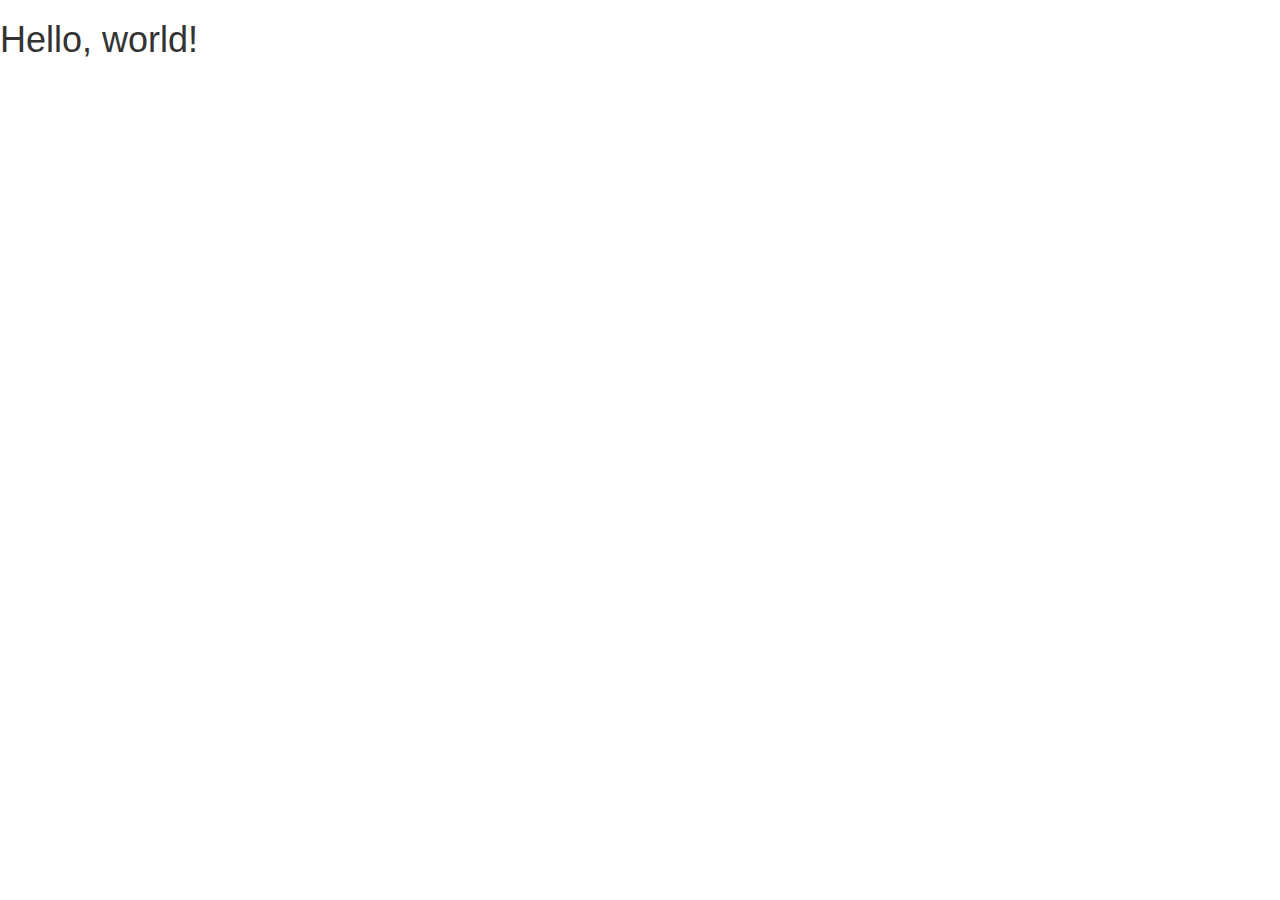
<file: Bootstrap/index.html>
<!DOCTYPE html>
<html lang="en">
  <head>
    <meta charset="utf-8">
    <meta http-equiv="X-UA-Compatible" content="IE=edge">
    <meta name="viewport" content="width=device-width, initial-scale=1">
    <!-- The above 3 meta tags *must* come first in the head; any other head content must come *after* these tags -->
    <title>Bootstrap 101 Template</title>

    <!-- Bootstrap -->
    <link href="css/bootstrap.min.css" rel="stylesheet">

    <!-- HTML5 shim and Respond.js for IE8 support of HTML5 elements and media queries -->
    <!-- WARNING: Respond.js doesn't work if you view the page via file:// -->
    <!--[if lt IE 9]>
      <script src="https://oss.maxcdn.com/html5shiv/3.7.2/html5shiv.min.js"></script>
      <script src="https://oss.maxcdn.com/respond/1.4.2/respond.min.js"></script>
    <![endif]-->
  </head>
  <body>
    <h1>Hello, world!</h1>

    <!-- jQuery (necessary for Bootstrap's JavaScript plugins) -->
    <script src="https://ajax.googleapis.com/ajax/libs/jquery/1.11.3/jquery.min.js"></script>
    <!-- Include all compiled plugins (below), or include individual files as needed -->
    <script src="js/bootstrap.min.js"></script>
  </body>
</html>
</file>
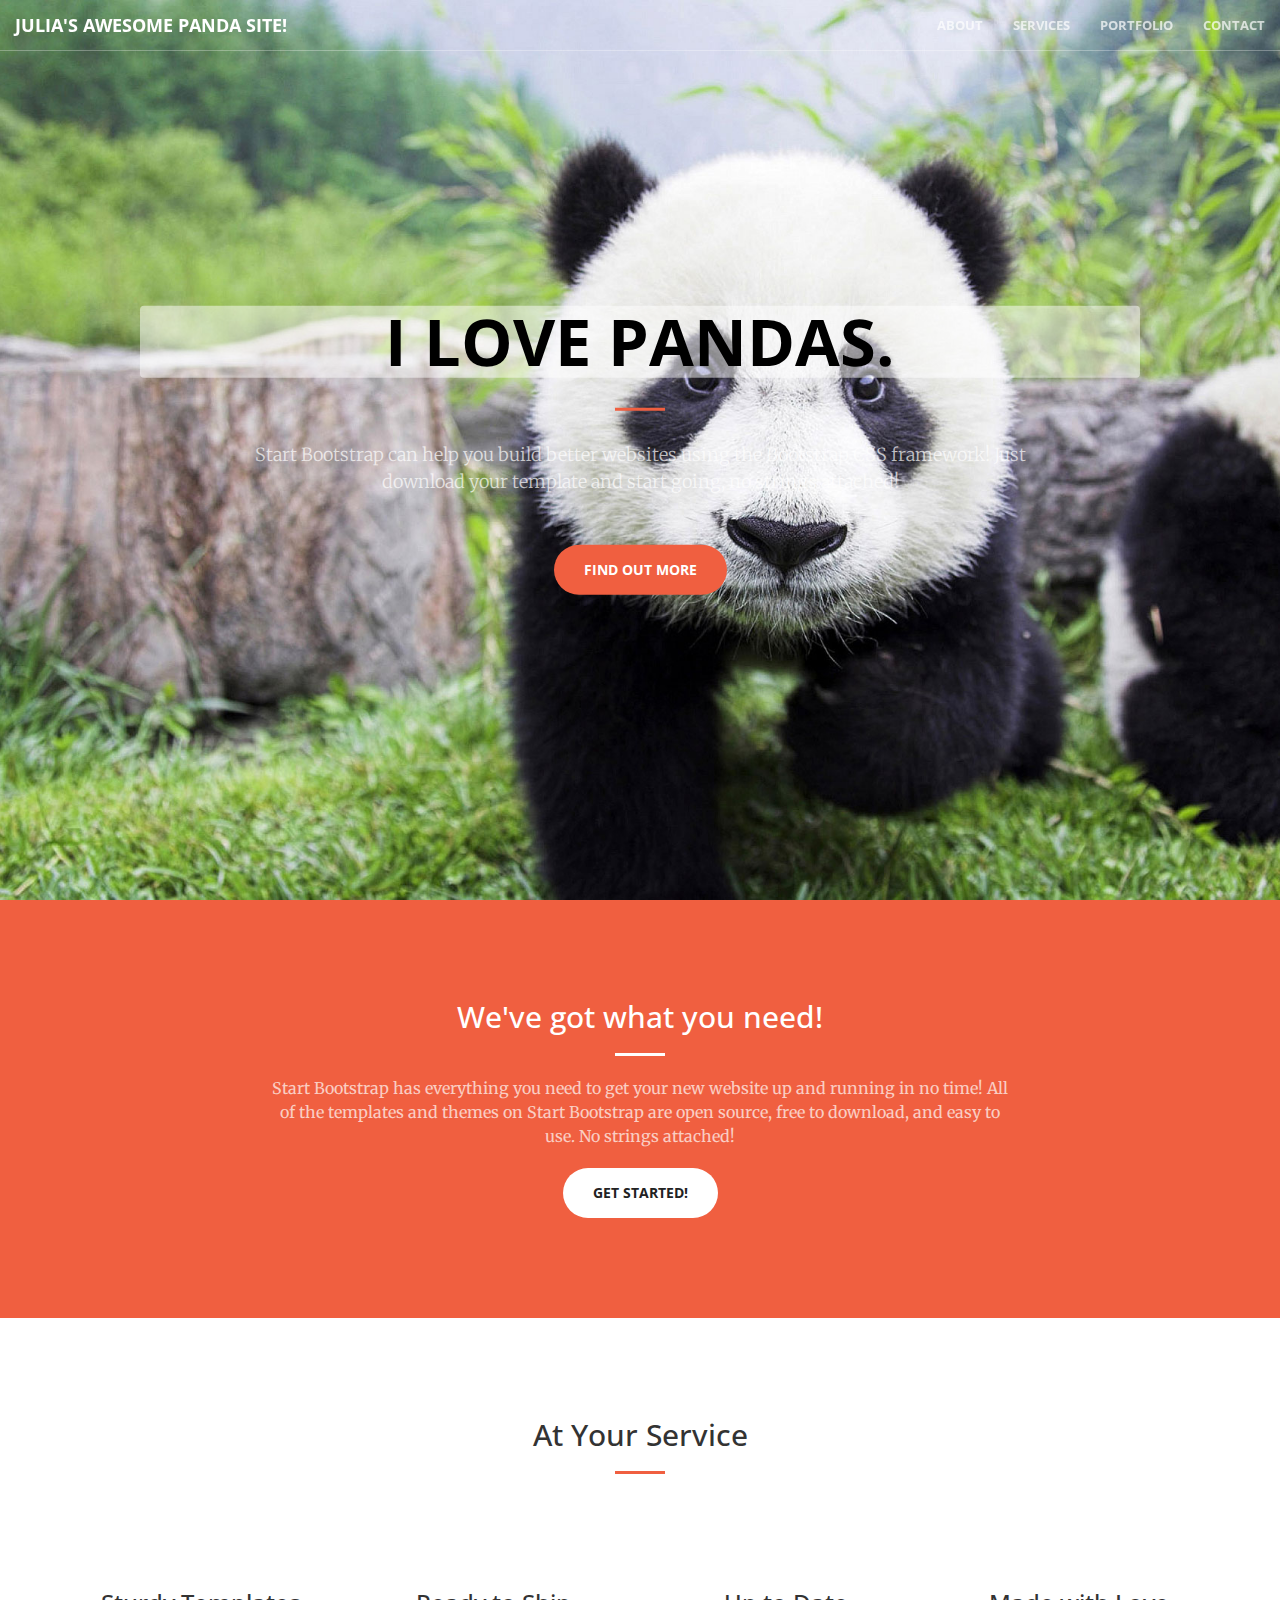
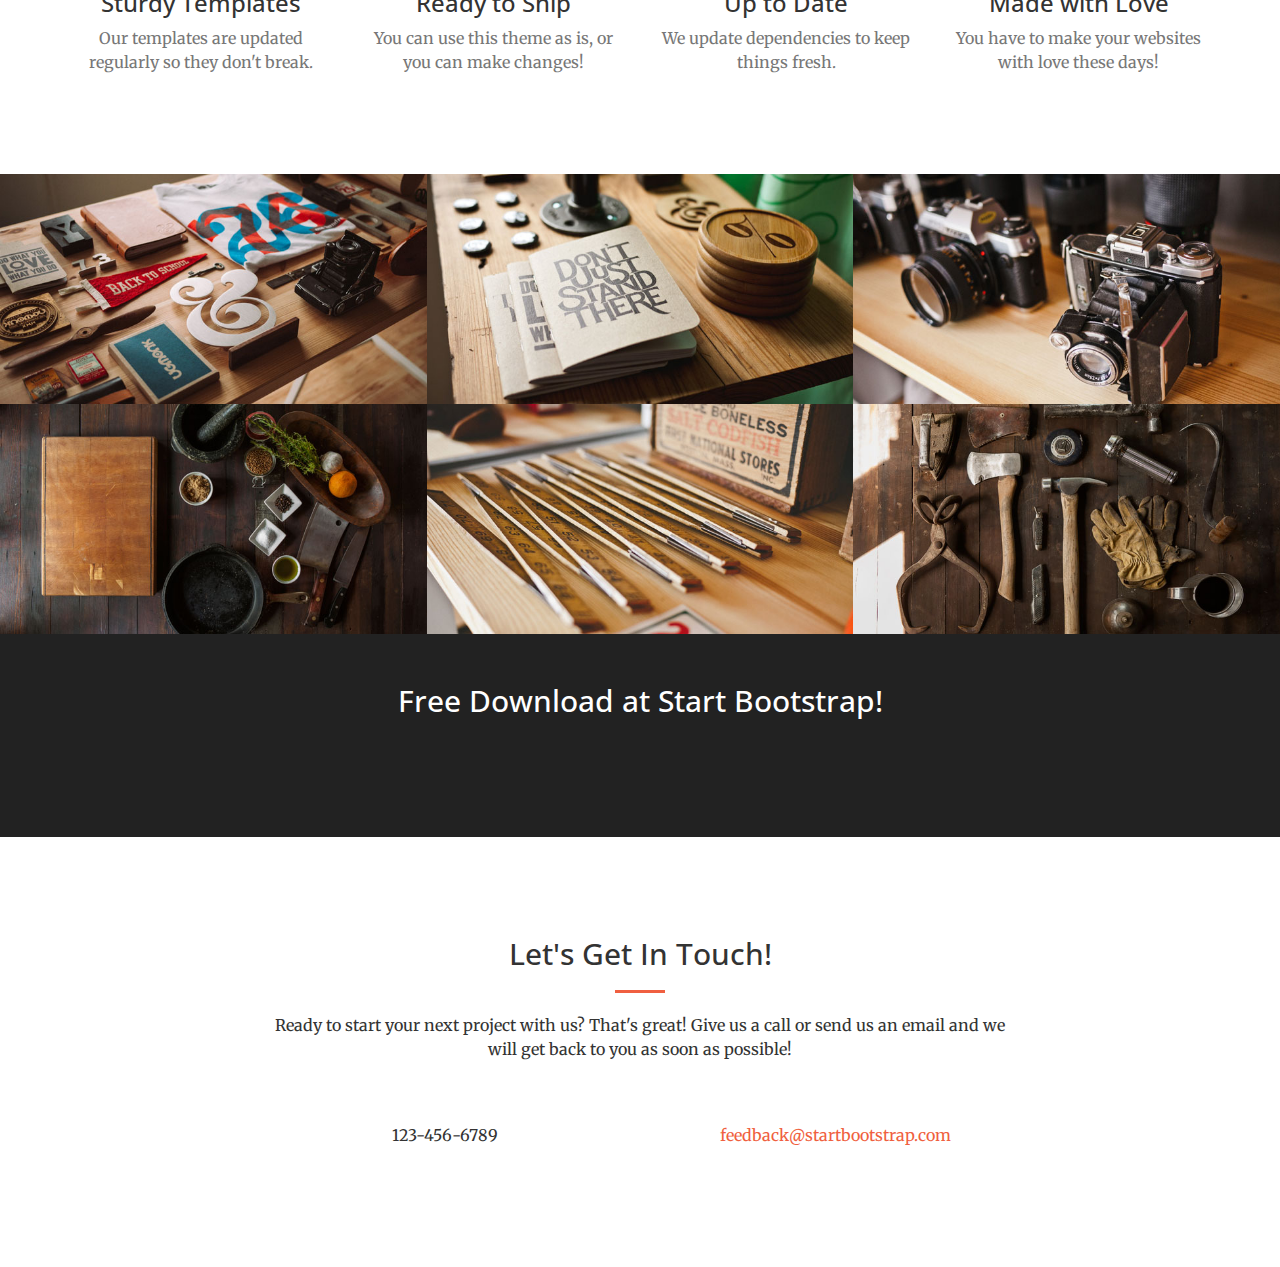
<file: Julia-pandas/index.html>
<!DOCTYPE html>
<html lang="en">

<head>

    <meta charset="utf-8">
    <meta http-equiv="X-UA-Compatible" content="IE=edge">
    <meta name="viewport" content="width=device-width, initial-scale=1">
    <meta name="description" content="">
    <meta name="author" content="">

    <title>Creative - Start Bootstrap Theme</title>

    <!-- Bootstrap Core CSS -->
    <link rel="stylesheet" href="css/bootstrap.min.css" type="text/css">

    <!-- Custom Fonts -->
    <link href='http://fonts.googleapis.com/css?family=Open+Sans:300italic,400italic,600italic,700italic,800italic,400,300,600,700,800' rel='stylesheet' type='text/css'>
    <link href='http://fonts.googleapis.com/css?family=Merriweather:400,300,300italic,400italic,700,700italic,900,900italic' rel='stylesheet' type='text/css'>
    <link rel="stylesheet" href="font-awesome/css/font-awesome.min.css" type="text/css">

    <!-- Plugin CSS -->
    <link rel="stylesheet" href="css/animate.min.css" type="text/css">

    <!-- Custom CSS -->
    <link rel="stylesheet" href="css/creative.css" type="text/css">

    <!-- HTML5 Shim and Respond.js IE8 support of HTML5 elements and media queries -->
    <!-- WARNING: Respond.js doesn't work if you view the page via file:// -->
    <!--[if lt IE 9]>
        <script src="https://oss.maxcdn.com/libs/html5shiv/3.7.0/html5shiv.js"></script>
        <script src="https://oss.maxcdn.com/libs/respond.js/1.4.2/respond.min.js"></script>
    <![endif]-->

</head>

<body id="page-top">

    <nav id="mainNav" class="navbar navbar-default navbar-fixed-top">
        <div class="container-fluid">
            <!-- Brand and toggle get grouped for better mobile display -->
            <div class="navbar-header">
                <button type="button" class="navbar-toggle collapsed" data-toggle="collapse" data-target="#bs-example-navbar-collapse-1">
                    <span class="sr-only">Toggle navigation</span>
                    <span class="icon-bar"></span>
                    <span class="icon-bar"></span>
                    <span class="icon-bar"></span>
                </button>
                <a class="navbar-brand page-scroll" href="#page-top">Julia's Awesome Panda site!</a>
            </div>

            <!-- Collect the nav links, forms, and other content for toggling -->
            <div class="collapse navbar-collapse" id="bs-example-navbar-collapse-1">
                <ul class="nav navbar-nav navbar-right">
                    <li>
                        <a class="page-scroll" href="#about">About</a>
                    </li>
                    <li>
                        <a class="page-scroll" href="#services">Services</a>
                    </li>
                    <li>
                        <a class="page-scroll" href="#portfolio">Portfolio</a>
                    </li>
                    <li>
                        <a class="page-scroll" href="#contact">Contact</a>
                    </li>
                </ul>
            </div>
            <!-- /.navbar-collapse -->
        </div>
        <!-- /.container-fluid -->
    </nav>

    <header>
        <div class="header-content">
            <div class="header-content-inner">
                <h1>I love pandas. </h1>
                <hr>
                <p>Start Bootstrap can help you build better websites using the Bootstrap CSS framework! Just download your template and start going, no strings attached!</p>
                <a href="#about" class="btn btn-primary btn-xl page-scroll">Find Out More</a>
            </div>
        </div>
    </header>

    <section class="bg-primary" id="about">
        <div class="container">
            <div class="row">
                <div class="col-lg-8 col-lg-offset-2 text-center">
                    <h2 class="section-heading">We've got what you need!</h2>
                    <hr class="light">
                    <p class="text-faded">Start Bootstrap has everything you need to get your new website up and running in no time! All of the templates and themes on Start Bootstrap are open source, free to download, and easy to use. No strings attached!</p>
                    <a href="#" class="btn btn-default btn-xl">Get Started!</a>
                </div>
            </div>
        </div>
    </section>

    <section id="services">
        <div class="container">
            <div class="row">
                <div class="col-lg-12 text-center">
                    <h2 class="section-heading">At Your Service</h2>
                    <hr class="primary">
                </div>
            </div>
        </div>
        <div class="container">
            <div class="row">
                <div class="col-lg-3 col-md-6 text-center">
                    <div class="service-box">
                        <i class="fa fa-4x fa-diamond wow bounceIn text-primary"></i>
                        <h3>Sturdy Templates</h3>
                        <p class="text-muted">Our templates are updated regularly so they don't break.</p>
                    </div>
                </div>
                <div class="col-lg-3 col-md-6 text-center">
                    <div class="service-box">
                        <i class="fa fa-4x fa-paper-plane wow bounceIn text-primary" data-wow-delay=".1s"></i>
                        <h3>Ready to Ship</h3>
                        <p class="text-muted">You can use this theme as is, or you can make changes!</p>
                    </div>
                </div>
                <div class="col-lg-3 col-md-6 text-center">
                    <div class="service-box">
                        <i class="fa fa-4x fa-newspaper-o wow bounceIn text-primary" data-wow-delay=".2s"></i>
                        <h3>Up to Date</h3>
                        <p class="text-muted">We update dependencies to keep things fresh.</p>
                    </div>
                </div>
                <div class="col-lg-3 col-md-6 text-center">
                    <div class="service-box">
                        <i class="fa fa-4x fa-heart wow bounceIn text-primary" data-wow-delay=".3s"></i>
                        <h3>Made with Love</h3>
                        <p class="text-muted">You have to make your websites with love these days!</p>
                    </div>
                </div>
            </div>
        </div>
    </section>

    <section class="no-padding" id="portfolio">
        <div class="container-fluid">
            <div class="row no-gutter">
                <div class="col-lg-4 col-sm-6">
                    <a href="#" class="portfolio-box">
                        <img src="img/portfolio/1.jpg" class="img-responsive" alt="">
                        <div class="portfolio-box-caption">
                            <div class="portfolio-box-caption-content">
                                <div class="project-category text-faded">
                                    Category
                                </div>
                                <div class="project-name">
                                    Project Name
                                </div>
                            </div>
                        </div>
                    </a>
                </div>
                <div class="col-lg-4 col-sm-6">
                    <a href="#" class="portfolio-box">
                        <img src="img/portfolio/2.jpg" class="img-responsive" alt="">
                        <div class="portfolio-box-caption">
                            <div class="portfolio-box-caption-content">
                                <div class="project-category text-faded">
                                    Category
                                </div>
                                <div class="project-name">
                                    Project Name
                                </div>
                            </div>
                        </div>
                    </a>
                </div>
                <div class="col-lg-4 col-sm-6">
                    <a href="#" class="portfolio-box">
                        <img src="img/portfolio/3.jpg" class="img-responsive" alt="">
                        <div class="portfolio-box-caption">
                            <div class="portfolio-box-caption-content">
                                <div class="project-category text-faded">
                                    Category
                                </div>
                                <div class="project-name">
                                    Project Name
                                </div>
                            </div>
                        </div>
                    </a>
                </div>
                <div class="col-lg-4 col-sm-6">
                    <a href="#" class="portfolio-box">
                        <img src="img/portfolio/4.jpg" class="img-responsive" alt="">
                        <div class="portfolio-box-caption">
                            <div class="portfolio-box-caption-content">
                                <div class="project-category text-faded">
                                    Category
                                </div>
                                <div class="project-name">
                                    Project Name
                                </div>
                            </div>
                        </div>
                    </a>
                </div>
                <div class="col-lg-4 col-sm-6">
                    <a href="#" class="portfolio-box">
                        <img src="img/portfolio/5.jpg" class="img-responsive" alt="">
                        <div class="portfolio-box-caption">
                            <div class="portfolio-box-caption-content">
                                <div class="project-category text-faded">
                                    Category
                                </div>
                                <div class="project-name">
                                    Project Name
                                </div>
                            </div>
                        </div>
                    </a>
                </div>
                <div class="col-lg-4 col-sm-6">
                    <a href="#" class="portfolio-box">
                        <img src="img/portfolio/6.jpg" class="img-responsive" alt="">
                        <div class="portfolio-box-caption">
                            <div class="portfolio-box-caption-content">
                                <div class="project-category text-faded">
                                    Category
                                </div>
                                <div class="project-name">
                                    Project Name
                                </div>
                            </div>
                        </div>
                    </a>
                </div>
            </div>
        </div>
    </section>

    <aside class="bg-dark">
        <div class="container text-center">
            <div class="call-to-action">
                <h2>Free Download at Start Bootstrap!</h2>
                <a href="#" class="btn btn-default btn-xl wow tada">Download Now!</a>
            </div>
        </div>
    </aside>

    <section id="contact">
        <div class="container">
            <div class="row">
                <div class="col-lg-8 col-lg-offset-2 text-center">
                    <h2 class="section-heading">Let's Get In Touch!</h2>
                    <hr class="primary">
                    <p>Ready to start your next project with us? That's great! Give us a call or send us an email and we will get back to you as soon as possible!</p>
                </div>
                <div class="col-lg-4 col-lg-offset-2 text-center">
                    <i class="fa fa-phone fa-3x wow bounceIn"></i>
                    <p>123-456-6789</p>
                </div>
                <div class="col-lg-4 text-center">
                    <i class="fa fa-envelope-o fa-3x wow bounceIn" data-wow-delay=".1s"></i>
                    <p><a href="mailto:your-email@your-domain.com">feedback@startbootstrap.com</a></p>
                </div>
            </div>
        </div>
    </section>

    <!-- jQuery -->
    <script src="js/jquery.js"></script>

    <!-- Bootstrap Core JavaScript -->
    <script src="js/bootstrap.min.js"></script>

    <!-- Plugin JavaScript -->
    <script src="js/jquery.easing.min.js"></script>
    <script src="js/jquery.fittext.js"></script>
    <script src="js/wow.min.js"></script>

    <!-- Custom Theme JavaScript -->
    <script src="js/creative.js"></script>

</body>

</html>
</file>
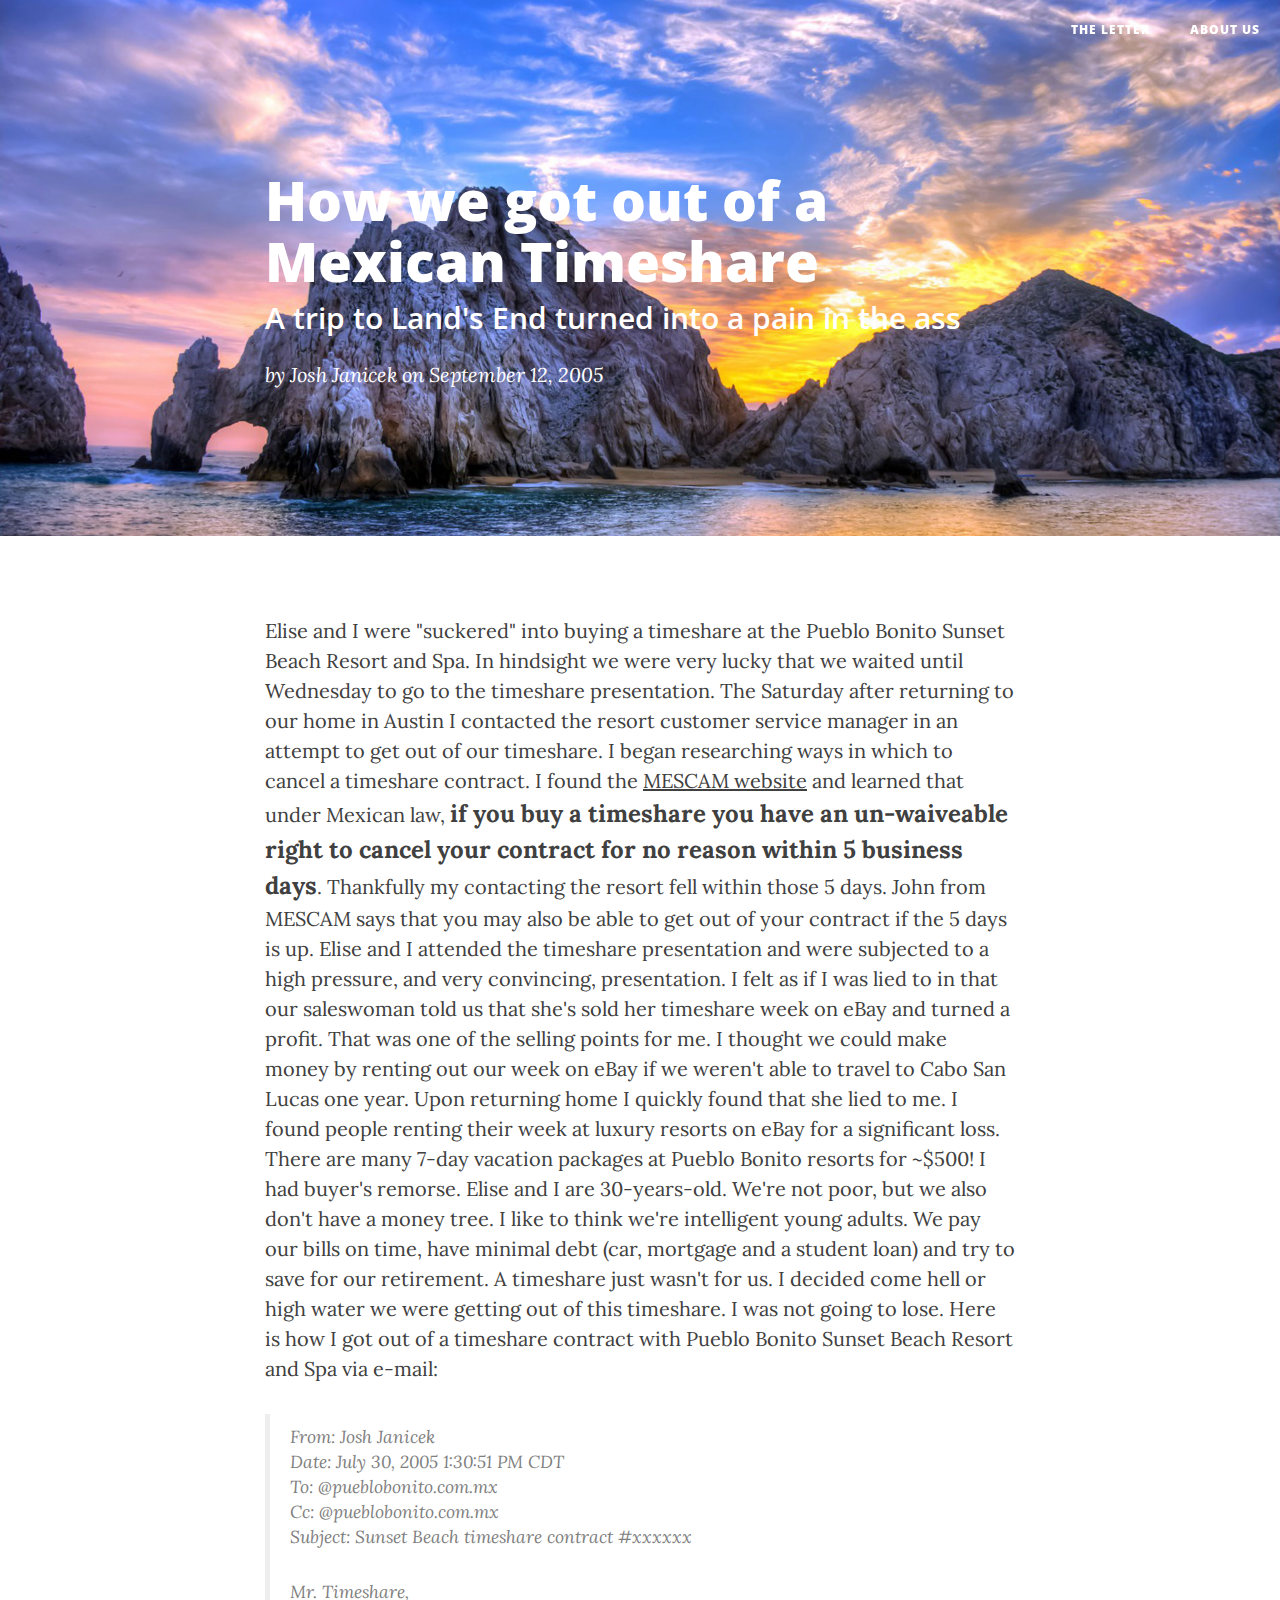
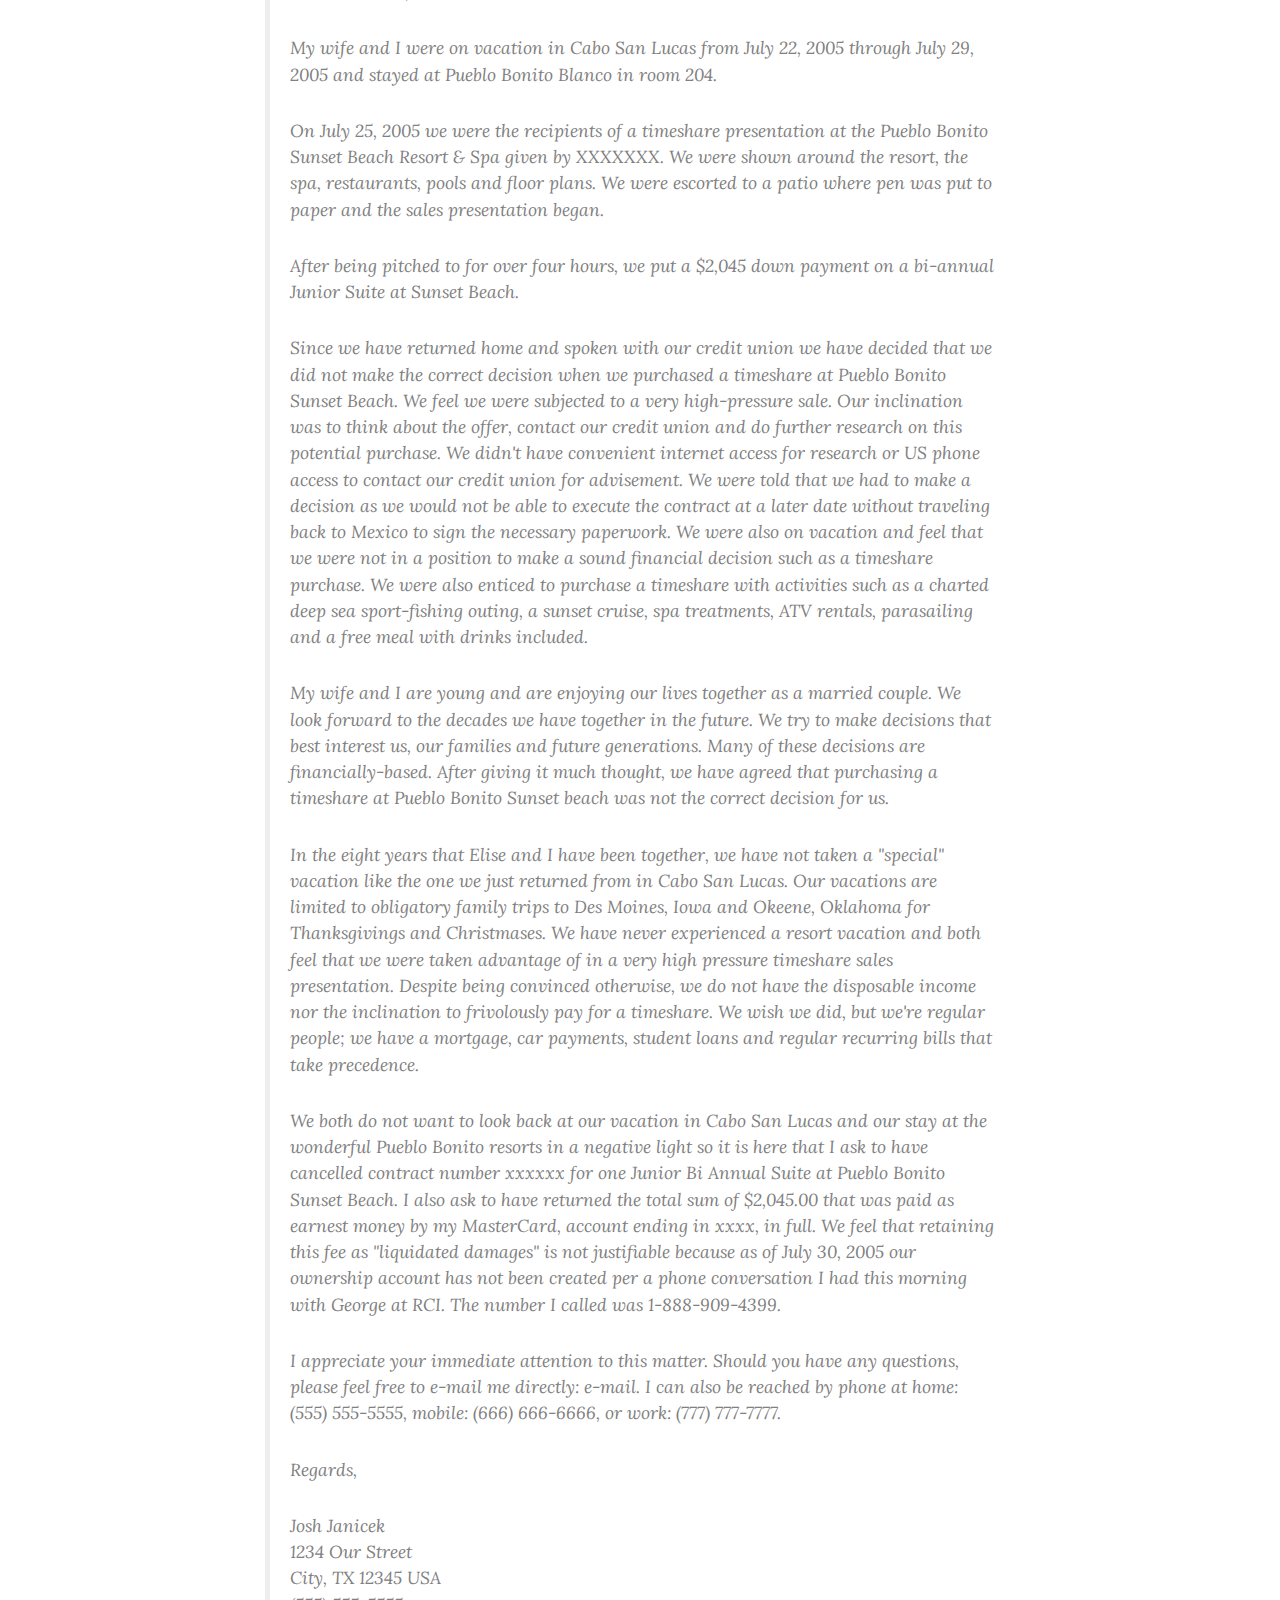
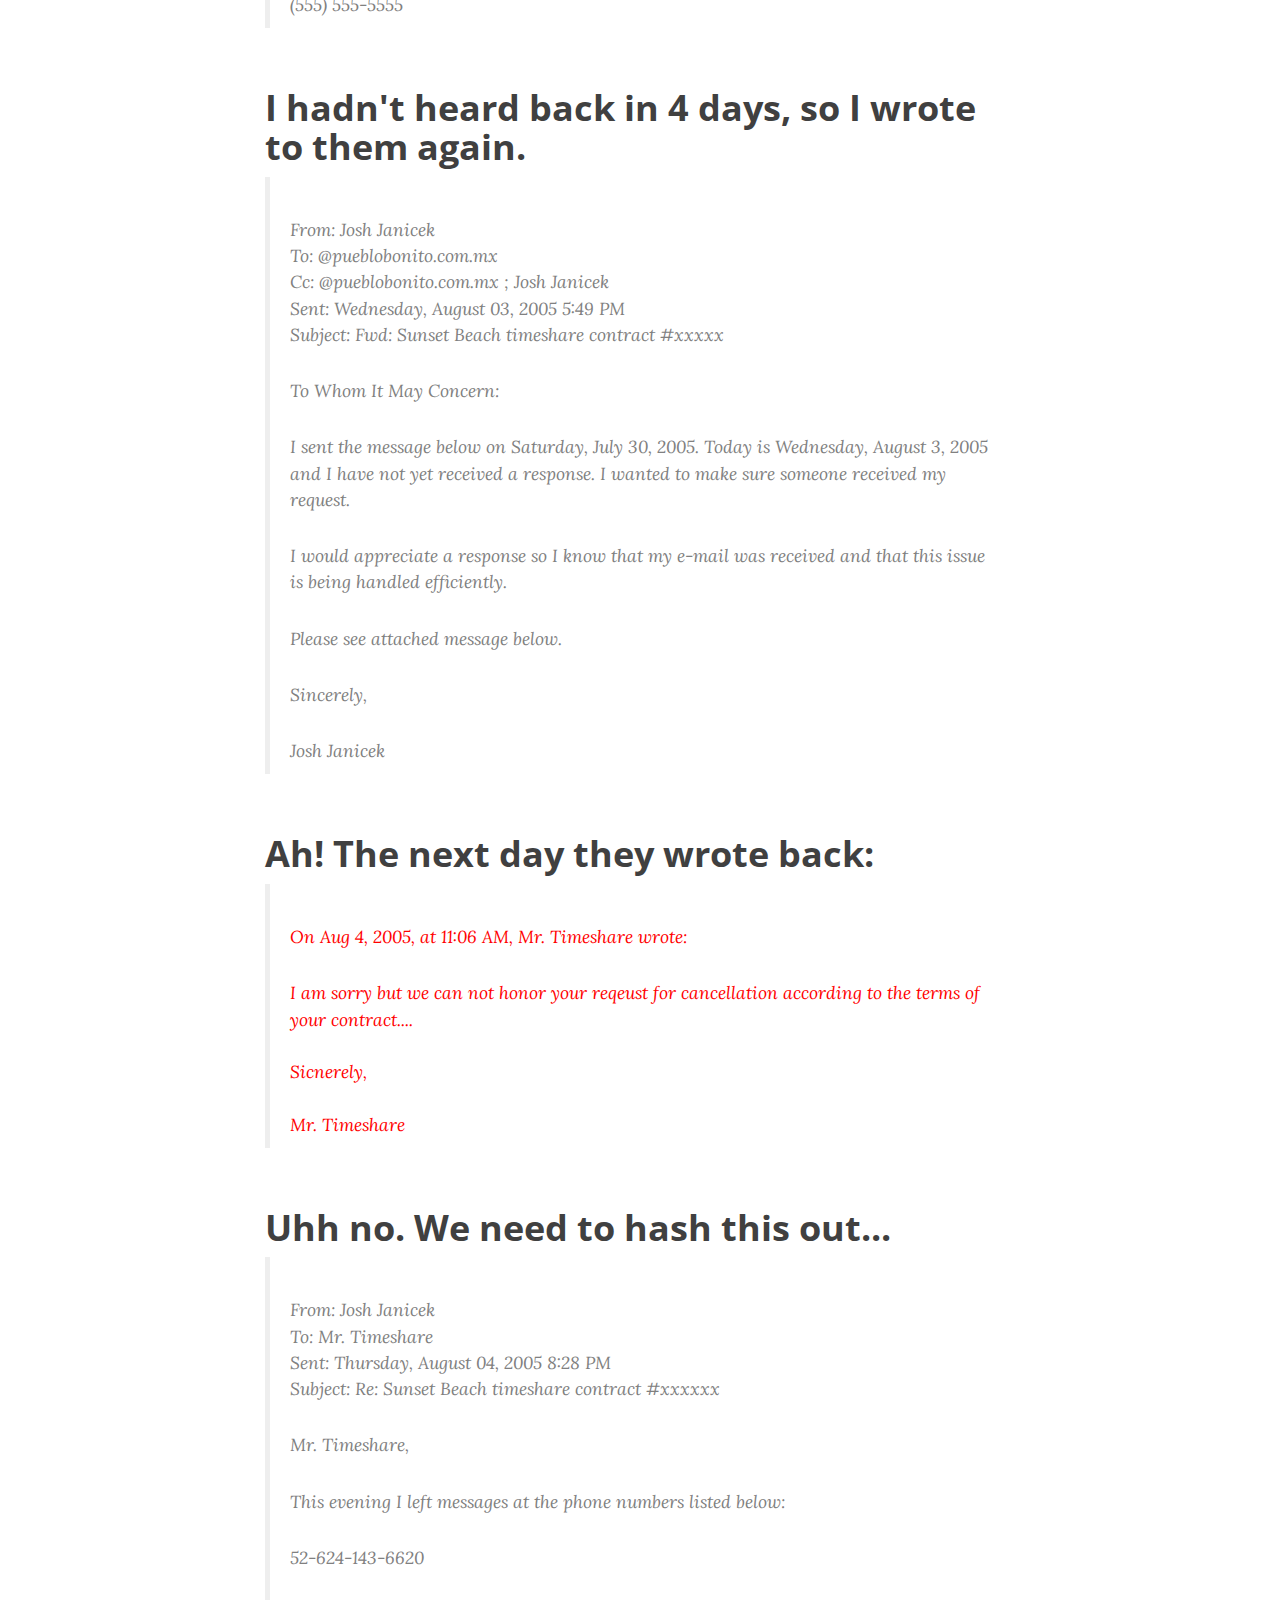
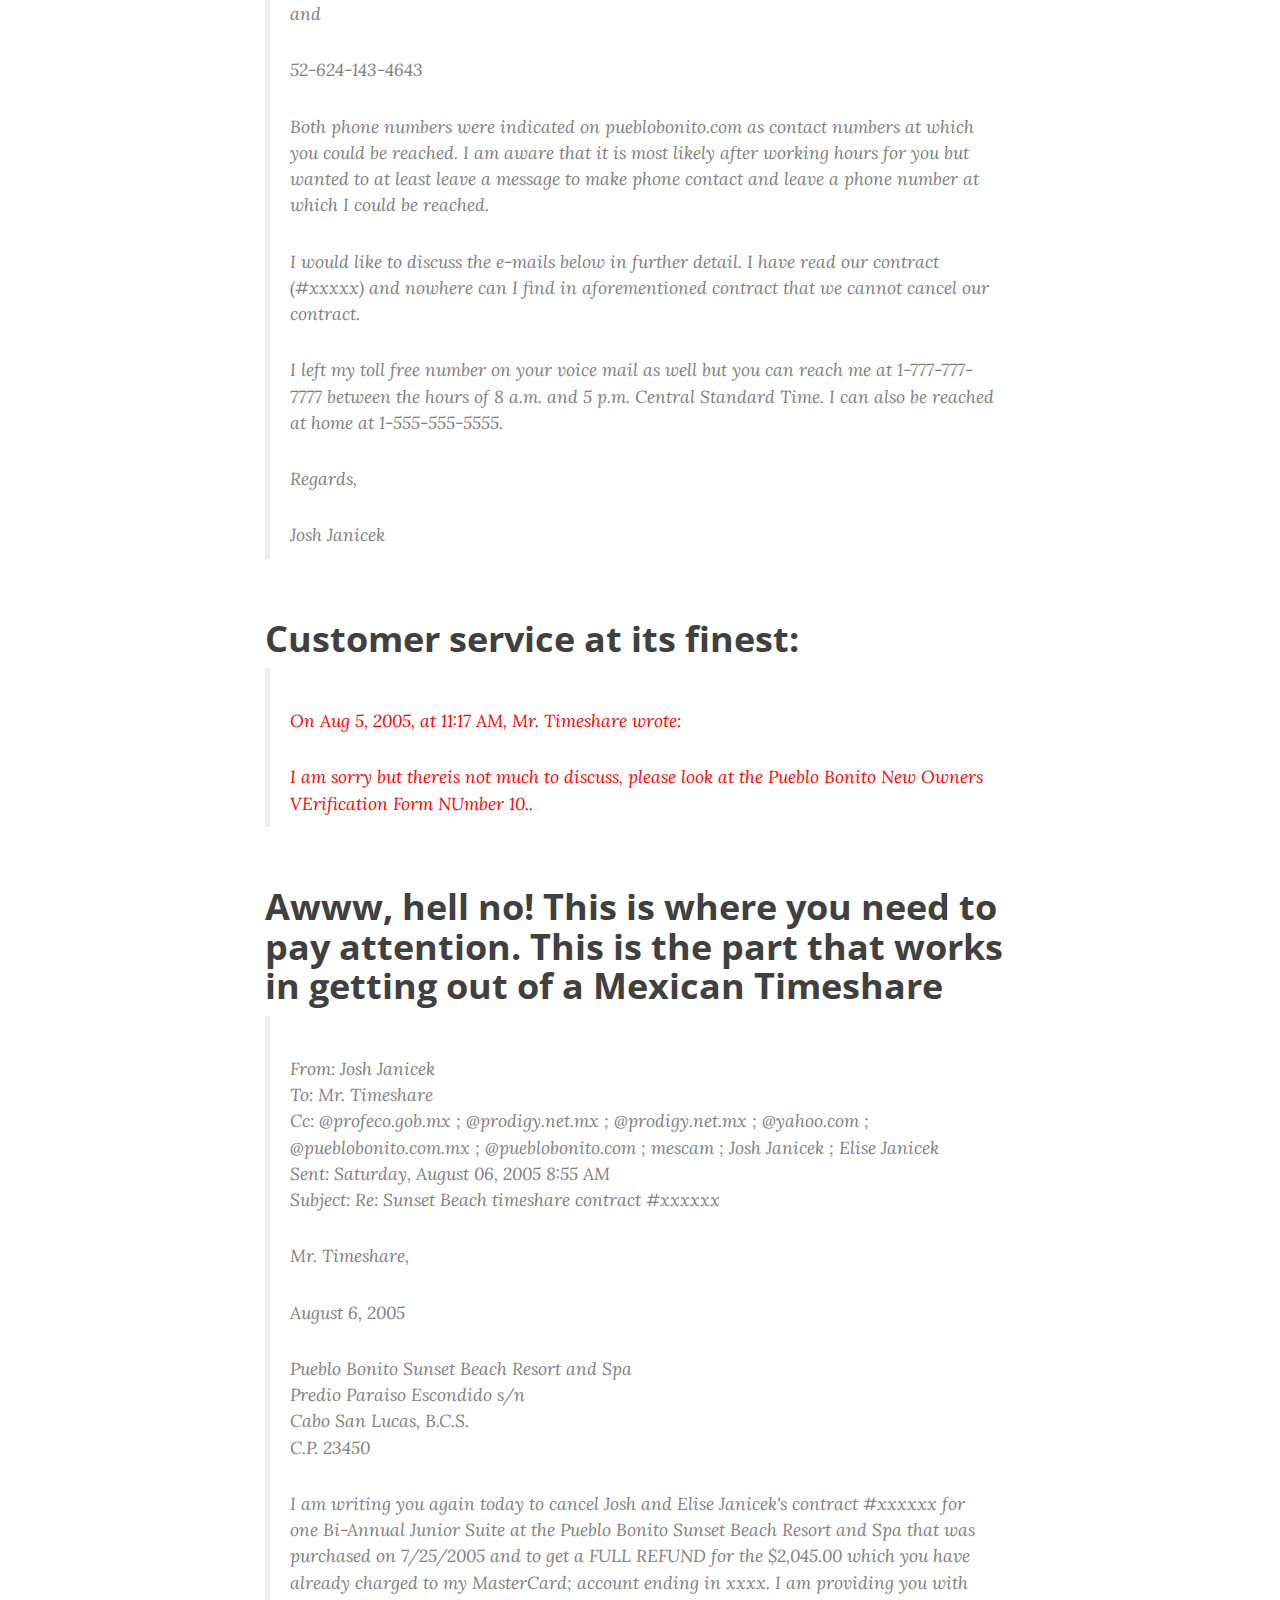
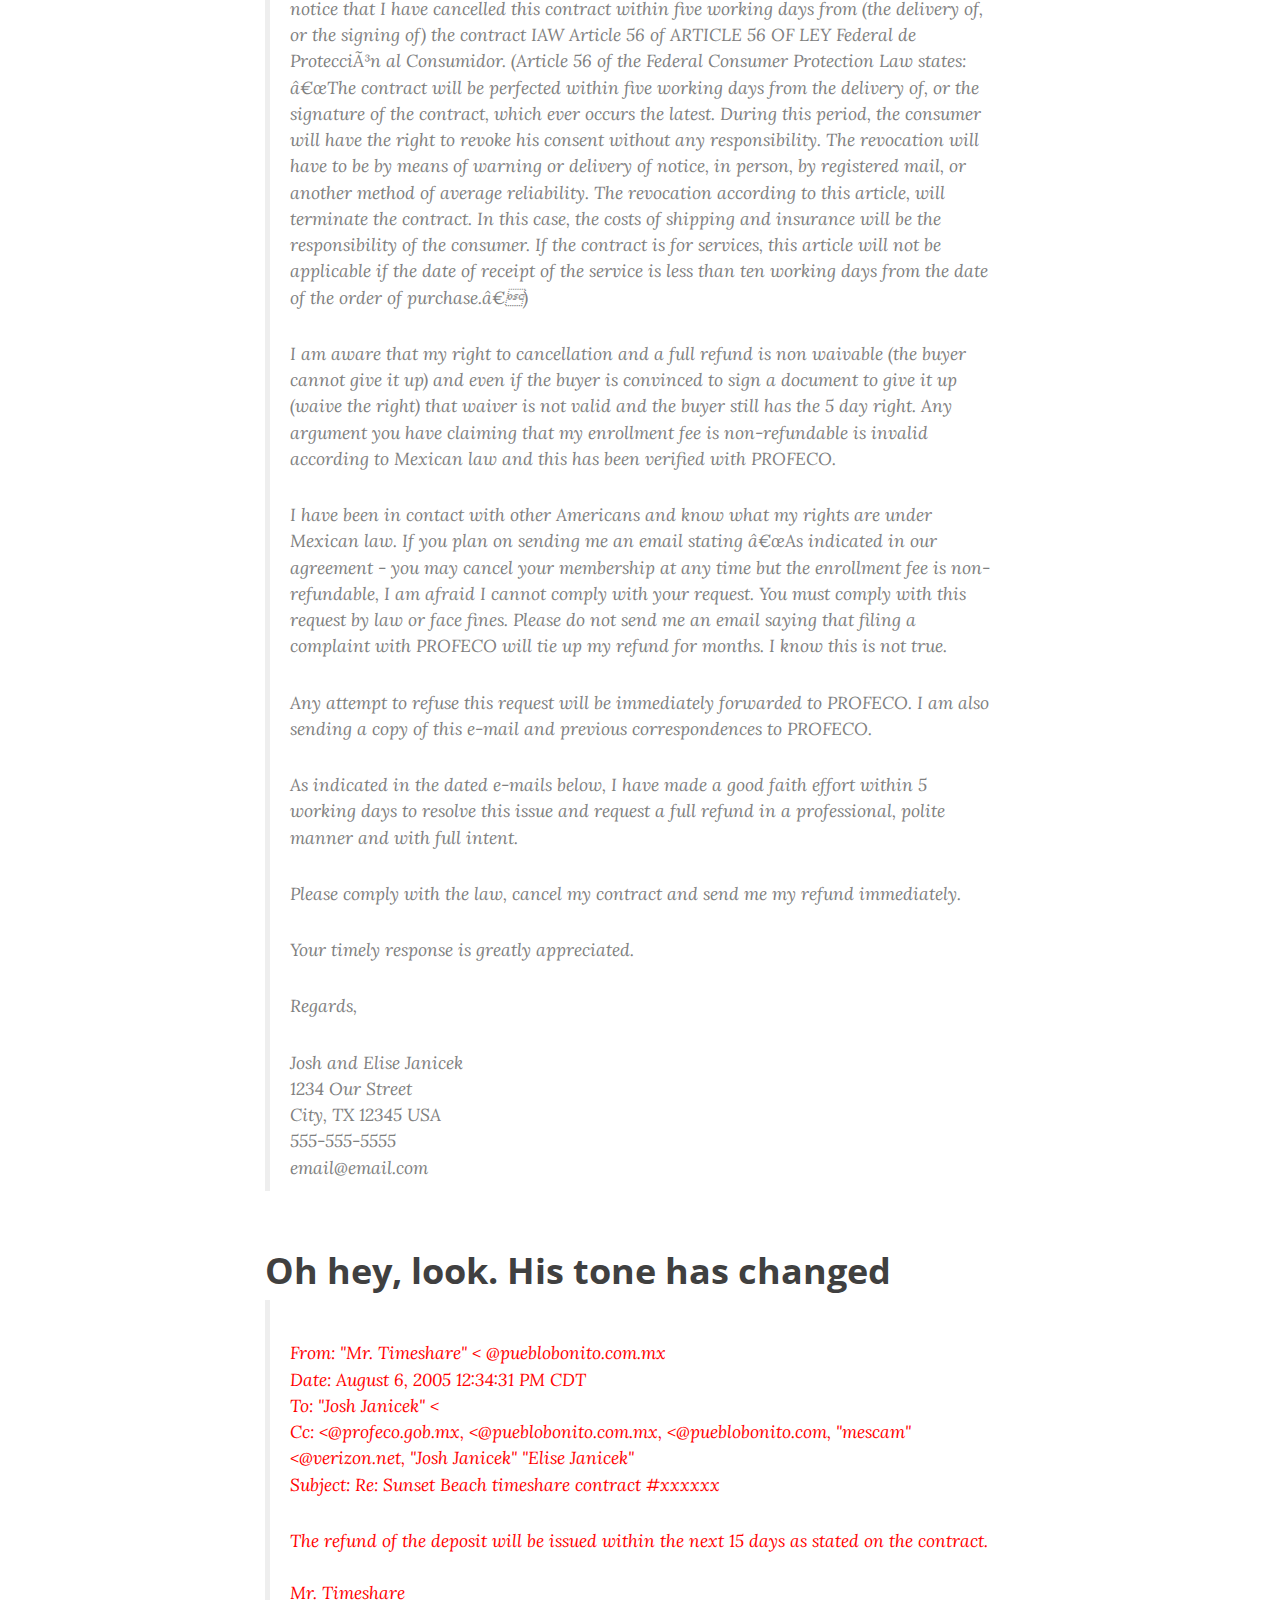
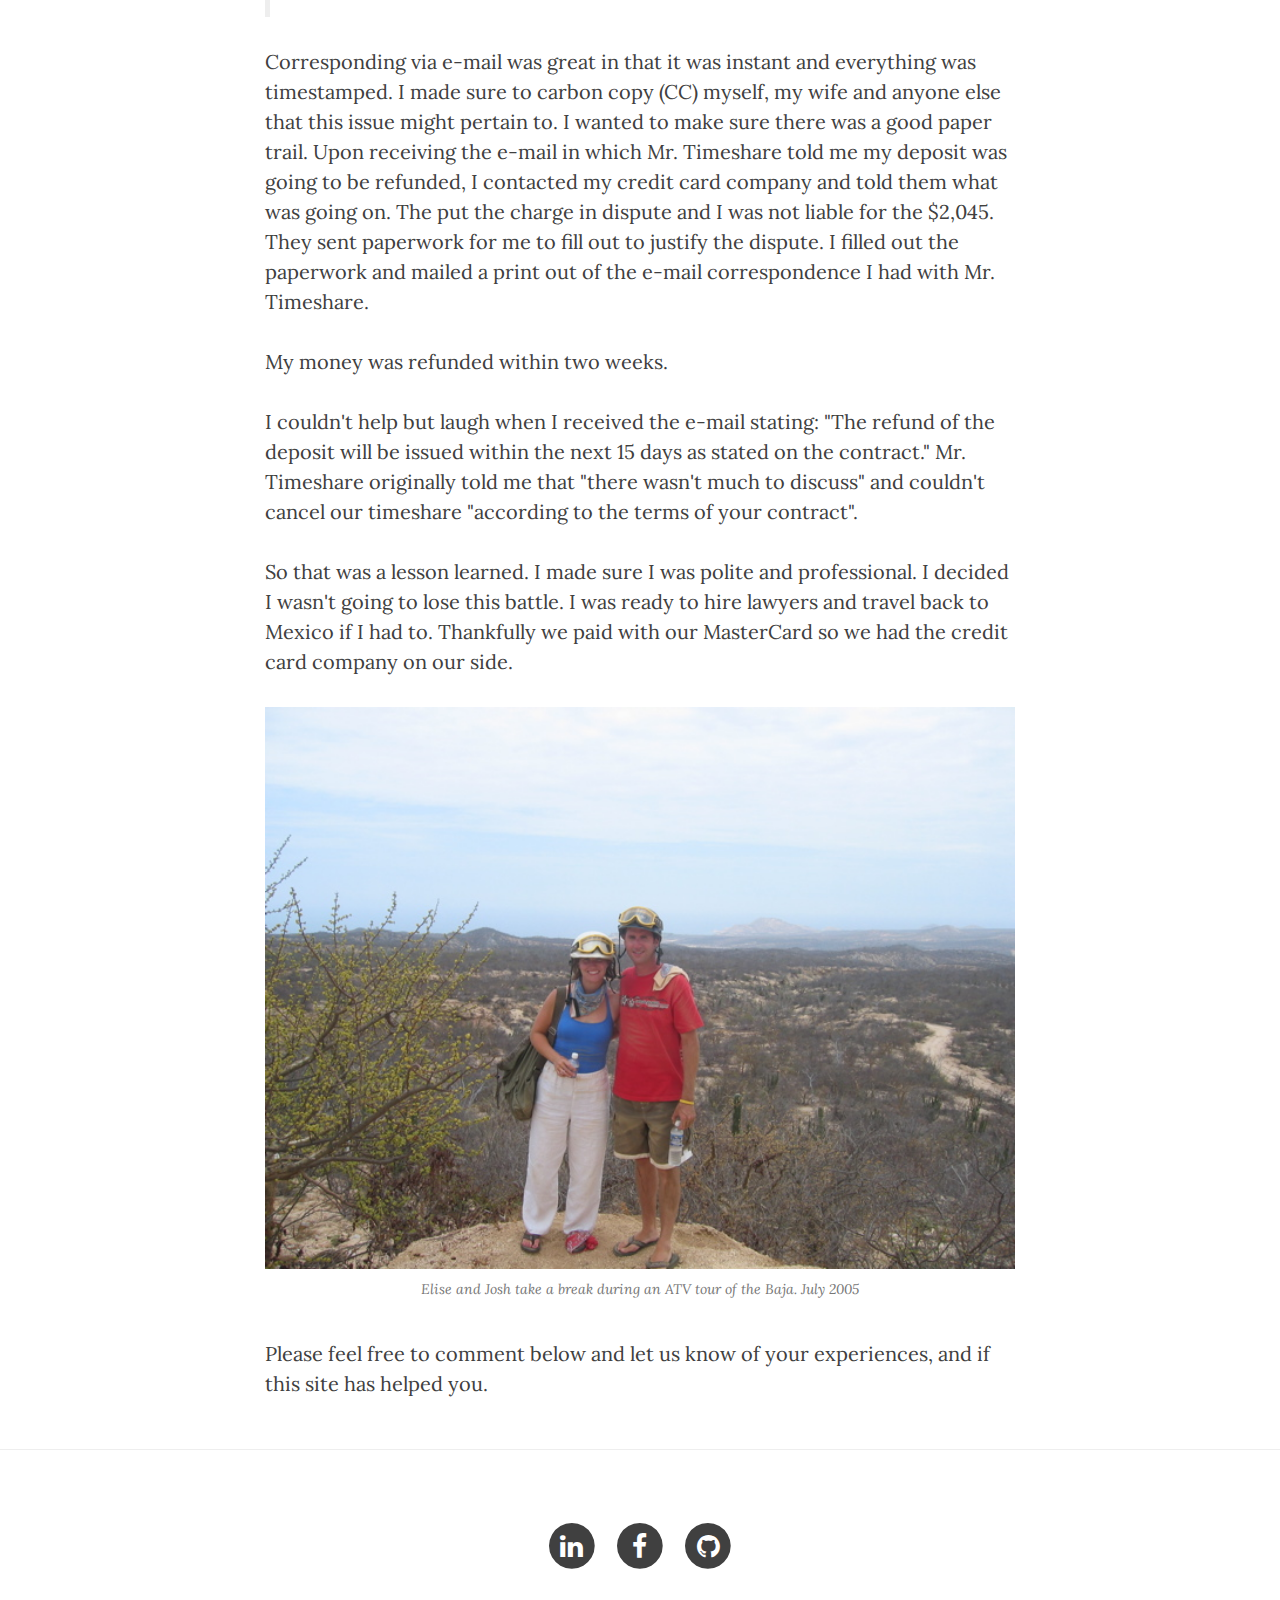
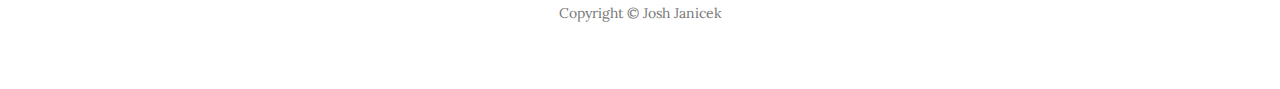
<file: mexicantimeshare/index.html>
<!DOCTYPE html>
<html lang="en">

<head>

    <meta charset="utf-8">
    <meta http-equiv="X-UA-Compatible" content="IE=edge">
    <meta name="viewport" content="width=device-width, initial-scale=1">
    <meta name="description" content="">
    <meta name="author" content="">

    <title>Getting out of a Mexican Timeshare</title>

    <!-- Bootstrap Core CSS -->
    <link href="css/bootstrap.min.css" rel="stylesheet">

    <!-- Custom CSS -->
    <link href="css/clean-blog.min.css" rel="stylesheet">

    <link href="css/style.css" rel="stylesheet">

    <!-- Custom Fonts -->
    <link href="http://maxcdn.bootstrapcdn.com/font-awesome/4.1.0/css/font-awesome.min.css" rel="stylesheet" type="text/css">
    <link href='http://fonts.googleapis.com/css?family=Lora:400,700,400italic,700italic' rel='stylesheet' type='text/css'>
    <link href='http://fonts.googleapis.com/css?family=Open+Sans:300italic,400italic,600italic,700italic,800italic,400,300,600,700,800' rel='stylesheet' type='text/css'>

    <!-- HTML5 Shim and Respond.js IE8 support of HTML5 elements and media queries -->
    <!-- WARNING: Respond.js doesn't work if you view the page via file:// -->
    <!--[if lt IE 9]>
        <script src="https://oss.maxcdn.com/libs/html5shiv/3.7.0/html5shiv.js"></script>
        <script src="https://oss.maxcdn.com/libs/respond.js/1.4.2/respond.min.js"></script>
    <![endif]-->

</head>

<body>


    <!-- Navigation -->
    <nav class="navbar navbar-default navbar-custom navbar-fixed-top">
        <div class="container-fluid">
            <!-- Brand and toggle get grouped for better mobile display -->
            <div class="navbar-header page-scroll">
                <button type="button" class="navbar-toggle" data-toggle="collapse" data-target="#bs-example-navbar-collapse-1">
                    <span class="sr-only">Toggle navigation</span>
                    <span class="icon-bar"></span>
                    <span class="icon-bar"></span>
                    <span class="icon-bar"></span>
                </button>
            </div>

            <!-- Collect the nav links, forms, and other content for toggling -->
            <div class="collapse navbar-collapse" id="bs-example-navbar-collapse-1">
                <ul class="nav navbar-nav navbar-right">
                    <li>
                        <a href="#letter">The Letter</a>
                    </li>
                    <li>
                        <a href="http://janicek.com" target="_blank">About us</a>
                    </li>
                </ul>
            </div>
            <!-- /.navbar-collapse -->
        </div>
        <!-- /.container -->
    </nav>

    <!-- Page Header -->
    <!-- Set your background image for this header on the line below. -->
    <header class="intro-header" style="background-image: url('img/post-bg2.jpg')">
        <div class="container">
            <div class="row">
                <div class="col-lg-8 col-lg-offset-2 col-md-10 col-md-offset-1">
                    <div class="post-heading">
                        <h1>How we got out of a Mexican Timeshare</h1>
                        <h2 class="subheading">A trip to Land's End turned into a pain in the ass</h2>
                        <span class="meta">by <a href="#">Josh Janicek</a> on September 12, 2005</span>
                    </div>
                </div>
            </div>
        </div>
    </header>

    <!-- Post Content -->
    <article>
        <div class="container">
            <div class="row">
                <div class="col-lg-8 col-lg-offset-2 col-md-10 col-md-offset-1">
                    <script async src="//pagead2.googlesyndication.com/pagead/js/adsbygoogle.js"></script>
                    <!-- Mexican Timeshare -->
                    <ins class="adsbygoogle" style="display:block" data-ad-client="ca-pub-6345101261558805" data-ad-slot="7083601613" data-ad-format="auto"></ins>
                    <script>
                        (adsbygoogle = window.adsbygoogle || []).push({});
                    </script>
                    <p>Elise and I were "suckered" into buying a timeshare at the Pueblo Bonito Sunset Beach Resort and Spa. In hindsight we were very lucky that we waited until Wednesday to go to the timeshare presentation. The Saturday after returning to our home in Austin I contacted the resort customer service manager in an attempt to get out of our timeshare. I began researching ways in which to cancel a timeshare contract. I found the <a href="http://www.mescam.com">MESCAM website</a> and learned that under Mexican law,
                        <strong>if you buy a timeshare you have an un-waiveable right to cancel your contract for no reason within 5 business days</strong>. Thankfully my contacting the resort fell within those 5 days. John from MESCAM says that you may also be able to get out of your contract if the 5 days is up. Elise and I attended the timeshare presentation and were subjected to a high pressure, and very convincing, presentation. I felt as if I was lied to in that our saleswoman told us that she's sold her timeshare week on eBay and turned a profit. That was one of the selling points for me. I thought we could make money by renting out our week on eBay if we weren't able to travel to Cabo San Lucas one year. Upon returning home I quickly found that she lied to me. I found people renting their week at luxury resorts on eBay for a significant loss. There are many 7-day vacation packages at Pueblo Bonito resorts for ~$500! I had buyer's remorse. Elise and I are 30-years-old. We're not poor, but we also don't have a money tree. I like to think we're intelligent young adults. We pay our bills on time, have minimal debt (car, mortgage and a student loan) and try to save for our retirement. A timeshare just wasn't for us. I decided come hell or high water we were getting out of this timeshare. I was not going to lose. Here is how I got out of a timeshare contract with Pueblo Bonito Sunset Beach Resort and Spa via e-mail:</p>

                    <blockquote>From: Josh Janicek
                        <br> Date: July 30, 2005 1:30:51 PM CDT
                        <br> To: @pueblobonito.com.mx
                        <br> Cc: @pueblobonito.com.mx
                        <br> Subject: Sunset Beach timeshare contract #xxxxxx
                        <br>
                        <p>
                            <p>Mr. Timeshare,</p>
                            <p>My wife and I were on vacation in Cabo San Lucas from July 22, 2005 through July 29, 2005 and stayed at Pueblo Bonito Blanco in room 204.</p>
                            <p>On July 25, 2005 we were the recipients of a timeshare presentation at the Pueblo Bonito Sunset Beach Resort &amp; Spa given by XXXXXXX. We were shown around the resort, the spa, restaurants, pools and floor plans. We were escorted to a patio where pen was put to paper and the sales presentation began.</p>
                            <p>After being pitched to for over four hours, we put a $2,045 down payment on a bi-annual Junior Suite at Sunset Beach.</p>
                            <p>Since we have returned home and spoken with our credit union we have decided that we did not make the correct decision when we purchased a timeshare at Pueblo Bonito Sunset Beach. We feel we were subjected to a very high-pressure sale. Our inclination was to think about the offer, contact our credit union and do further research on this potential purchase. We didn't have convenient internet access for research or US phone access to contact our credit union for advisement. We were told that we had to make a decision as we would not be able to execute the contract at a later date without traveling back to Mexico to sign the necessary paperwork. We were also on vacation and feel that we were not in a position to make a sound financial decision such as a timeshare purchase. We were also enticed to purchase a timeshare with activities such as a charted deep sea sport-fishing outing, a sunset cruise, spa treatments, ATV rentals, parasailing and a free meal with drinks included.</p>
                            <p>My wife and I are young and are enjoying our lives together as a married couple. We look forward to the decades we have together in the future. We try to make decisions that best interest us, our families and future generations. Many of these decisions are financially-based. After giving it much thought, we have agreed that purchasing a timeshare at Pueblo Bonito Sunset beach was not the correct decision for us.</p>
                            <p>In the eight years that Elise and I have been together, we have not taken a &quot;special&quot; vacation like the one we just returned from in Cabo San Lucas. Our vacations are limited to obligatory family trips to Des Moines, Iowa and Okeene, Oklahoma for Thanksgivings and Christmases. We have never experienced a resort vacation and both feel that we were taken advantage of in a very high pressure timeshare sales presentation. Despite being convinced otherwise, we do not have the disposable income nor the inclination to frivolously pay for a timeshare. We wish we did, but we're regular people; we have a mortgage, car payments, student loans and regular recurring bills that take precedence.</p>
                            <p>We both do not want to look back at our vacation in Cabo San Lucas and our stay at the wonderful Pueblo Bonito resorts in a negative light so it is here that I ask to have cancelled contract number xxxxxx for one Junior Bi Annual Suite at Pueblo Bonito Sunset Beach. I also ask to have returned the total sum of $2,045.00 that was paid as earnest money by my MasterCard, account ending in xxxx, in full. We feel that retaining this fee as &quot;liquidated damages&quot; is not justifiable because as of July 30, 2005 our ownership account has not been created per a phone conversation I had this morning with George at RCI. The number I called was 1-888-909-4399.</p>
                            <p>I appreciate your immediate attention to this matter. Should you have any questions, please feel free to e-mail me directly: e-mail. I can also be reached by phone at home: (555) 555-5555, mobile: (666) 666-6666, or work: (777) 777-7777.</p>
                            <p>Regards,</p>
                            <p>Josh Janicek
                                <br /> 1234 Our Street
                                <br /> City, TX 12345 USA
                                <br /> (555) 555-5555</p>
                    </blockquote>

                    <h2 class="section-heading">I hadn't heard back in 4 days, so I wrote to them again.</h2>
                    <blockquote>
                        <p>From: Josh Janicek
                            <br /> To: @pueblobonito.com.mx
                            <br /> Cc: @pueblobonito.com.mx ; Josh Janicek
                            <br /> Sent: Wednesday, August 03, 2005 5:49 PM
                            <br /> Subject: Fwd: Sunset Beach timeshare contract #xxxxx</p>
                        <p>To Whom It May Concern:</p>
                        <p>I sent the message below on Saturday, July 30, 2005. Today is Wednesday, August 3, 2005 and I have not yet received a response. I wanted to make sure someone received my request.</p>
                        <p>I would appreciate a response so I know that my e-mail was received and that this issue is being handled efficiently.</p>
                        <p>Please see attached message below.</p>
                        <p>Sincerely,</p>
                        <p>Josh Janicek </p>
                    </blockquote>
                    <h2 class="section-heading">Ah!  The next day they wrote back:</h2>
                    <blockquote class="timeshare">
                        <p>On Aug 4, 2005, at 11:06 AM, Mr. Timeshare wrote:</p>
                        <p>I am sorry but we can not honor your reqeust for cancellation according to the terms of your contract....
                            <br />
                            <br /> Sicnerely,
                            <br />
                            <br /> Mr. Timeshare</p>
                    </blockquote>

                    <h2 class="section-heading">Uhh no.  We need to hash this out...</h2>
                    <blockquote>
                        <p>From: Josh Janicek
                            <br /> To: Mr. Timeshare
                            <br /> Sent: Thursday, August 04, 2005 8:28 PM
                            <br /> Subject: Re: Sunset Beach timeshare contract #xxxxxx</p>
                        <p>Mr. Timeshare,</p>
                        <p>This evening I left messages at the phone numbers listed below:</p>
                        <p>52-624-143-6620</p>
                        <p>and</p>
                        <p>52-624-143-4643</p>
                        <p>Both phone numbers were indicated on pueblobonito.com as contact numbers at which you could be reached. I am aware that it is most likely after working hours for you but wanted to at least leave a message to make phone contact and leave a phone number at which I could be reached.</p>
                        <p>I would like to discuss the e-mails below in further detail. I have read our contract (#xxxxx) and nowhere can I find in aforementioned contract that we cannot cancel our contract.</p>
                        <p>I left my toll free number on your voice mail as well but you can reach me at 1-777-777-7777 between the hours of 8 a.m. and 5 p.m. Central Standard Time. I can also be reached at home at 1-555-555-5555.</p>
                        <p>Regards,</p>
                        <p>Josh Janicek</p>
                    </blockquote>

                    <h2 class="section-heading">Customer service at its finest:</h2>

                    <blockquote class="timeshare">
                        <p>On Aug 5, 2005, at 11:17 AM, Mr. Timeshare wrote:</p>
                        <p>I am sorry but thereis not much to discuss, please look at the Pueblo Bonito New Owners VErification Form NUmber 10..</p>
                    </blockquote>

                    <h2 class="section-heading" id="letter">Awww, hell no!  This is where you need to pay attention.  This is the part that works in getting out of a Mexican Timeshare</h2>
                    <blockquote>
                        <p>From: Josh Janicek
                            <br /> To: Mr. Timeshare
                            <br /> Cc: @profeco.gob.mx ; @prodigy.net.mx ; @prodigy.net.mx ; @yahoo.com ; @pueblobonito.com.mx ; @pueblobonito.com ; mescam ; Josh Janicek ; Elise Janicek
                            <br /> Sent: Saturday, August 06, 2005 8:55 AM
                            <br /> Subject: Re: Sunset Beach timeshare contract #xxxxxx</p>
                        <p>Mr. Timeshare,</p>
                        <p>August 6, 2005</p>
                        <p>Pueblo Bonito Sunset Beach Resort and Spa
                            <br /> Predio Paraiso Escondido s/n
                            <br /> Cabo San Lucas, B.C.S.
                            <br /> C.P. 23450</p>
                        <p>I am writing you again today to cancel Josh and Elise Janicek's contract #xxxxxx for one Bi-Annual Junior Suite at the Pueblo Bonito Sunset Beach Resort and Spa that was purchased on 7/25/2005 and to get a FULL REFUND for the $2,045.00 which you have already charged to my MasterCard; account ending in xxxx. I am providing you with notice that I have cancelled this contract within five working days from (the delivery of, or the signing of) the contract IAW Article 56 of ARTICLE 56 OF LEY Federal de ProtecciÃ³n al Consumidor. (Article 56 of the Federal Consumer Protection Law states: â€œThe contract will be perfected within five working days from the delivery of, or the signature of the contract, which ever occurs the latest. During this period, the consumer will have the right to revoke his consent without any responsibility. The revocation will have to be by means of warning or delivery of notice, in person, by registered mail, or another method of average reliability. The revocation according to this article, will terminate the contract. In this case, the costs of shipping and insurance will be the responsibility of the consumer. If the contract is for services, this article will not be applicable if the date of receipt of the service is less than ten working days from the date of the order of purchase.â€)</p>
                        <p>I am aware that my right to cancellation and a full refund is non waivable (the buyer cannot give it up) and even if the buyer is convinced to sign a document to give it up (waive the right) that waiver is not valid and the buyer still has the 5 day right. Any argument you have claiming that my enrollment fee is non-refundable is invalid according to Mexican law and this has been verified with PROFECO.</p>
                        <p>I have been in contact with other Americans and know what my rights are under Mexican law. If you plan on sending me an email stating â€œAs indicated in our agreement - you may cancel your membership at any time but the enrollment fee is non-refundable, I am afraid I cannot comply with your request. You must comply with this request by law or face fines. Please do not send me an email saying that filing a complaint with PROFECO will tie up my refund for months. I know this is not true.</p>
                        <p>Any attempt to refuse this request will be immediately forwarded to PROFECO. I am also sending a copy of this e-mail and previous correspondences to PROFECO.</p>
                        <p>As indicated in the dated e-mails below, I have made a good faith effort within 5 working days to resolve this issue and request a full refund in a professional, polite manner and with full intent.</p>
                        <p>Please comply with the law, cancel my contract and send me my refund immediately.</p>
                        <p>Your timely response is greatly appreciated.</p>
                        <p>Regards,</p>
                        <p>Josh and Elise Janicek
                            <br /> 1234 Our Street
                            <br /> City, TX 12345 USA
                            <br /> 555-555-5555
                            <br /> email@email.com
                        </p>
                    </blockquote>


                    <h2 class="section-heading">Oh hey, look.  His tone has changed</h2>
                    <blockquote class="timeshare">
                        <p>From: &quot;Mr. Timeshare&quot; &lt; @pueblobonito.com.mx
                            <br /> Date: August 6, 2005 12:34:31 PM CDT
                            <br /> To: &quot;Josh Janicek&quot; &lt;
                            <br /> Cc: &lt;@profeco.gob.mx, &lt;@pueblobonito.com.mx, &lt;@pueblobonito.com, &quot;mescam&quot; &lt;@verizon.net, &quot;Josh Janicek&quot; &quot;Elise Janicek&quot;
                            <br /> Subject: Re: Sunset Beach timeshare contract #xxxxxx
                            <br />
                        </p>
                        <p>The refund of the deposit will be issued within the next 15 days as stated on the contract.
                            <br />
                            <br /> Mr. Timeshare</p>
                    </blockquote>

                    <p>Corresponding via e-mail was great in that it was instant and everything was timestamped. I made sure to carbon copy (CC) myself, my wife and anyone else that this issue might pertain to. I wanted to make sure there was a good paper trail. Upon receiving the e-mail in which Mr. Timeshare told me my deposit was going to be refunded, I contacted my credit card company and told them what was going on. The put the charge in dispute and I was not liable for the $2,045. They sent paperwork for me to fill out to justify the dispute. I filled out the paperwork and mailed a print out of the e-mail correspondence I had with Mr. Timeshare.</p>
                    <p>My money was refunded within two weeks.</p>
                    <p>I couldn't help but laugh when I received the e-mail stating: &quot;The refund of the deposit will be issued within the next 15 days as stated on the contract.&quot; Mr. Timeshare originally told me that &quot;there wasn't much to discuss&quot; and couldn't cancel our timeshare &quot;according to the terms of your contract&quot;.</p>
                    <p>So that was a lesson learned. I made sure I was polite and professional. I decided I wasn't going to lose this battle. I was ready to hire lawyers and travel back to Mexico if I had to. Thankfully we paid with our MasterCard so we had the credit card company on our side.</p>
                    <a href="#">
                        <img class="img-responsive" src="img/IMG_3982.JPG" alt="Josh and Elise in Cabo">
                    </a>
                    <span class="caption text-muted">Elise and Josh take a break during an ATV tour of the Baja.  July 2005</span>

                    <p>Please feel free to comment below and let us know of your experiences, and if this site has helped you.</p>

                    <!-- Comments -->
                    <div class="fb-comments" data-href="http://www.janicek.com/mexicantimeshare/" data-width="100%" data-numposts="25"></div>



                </div>
            </div>
        </div>
    </article>

    <hr>

    <!-- Footer -->
    <footer>
        <div class="container">
            <div class="row">
                <div class="col-lg-8 col-lg-offset-2 col-md-10 col-md-offset-1">
                    <ul class="list-inline text-center">
                        <li>
                            <a href="http://linkedin.com/in/joshjanicek">
                                <span class="fa-stack fa-lg">
                                    <i class="fa fa-circle fa-stack-2x"></i>
                                    <i class="fa fa-linkedin fa-stack-1x fa-inverse"></i>
                                </span>
                            </a>
                        </li>
                        <li>
                            <a href="http://facebook.com/janicek">
                                <span class="fa-stack fa-lg">
                                    <i class="fa fa-circle fa-stack-2x"></i>
                                    <i class="fa fa-facebook fa-stack-1x fa-inverse"></i>
                                </span>
                            </a>
                        </li>
                        <li>
                            <a href="http://github.com/hijackjones">
                                <span class="fa-stack fa-lg">
                                    <i class="fa fa-circle fa-stack-2x"></i>
                                    <i class="fa fa-github fa-stack-1x fa-inverse"></i>
                                </span>
                            </a>
                        </li>
                    </ul>
                    <p class="copyright text-muted">Copyright &copy; Josh Janicek</p>
                </div>
            </div>
        </div>
    </footer>

    <!-- jQuery -->
    <script src="js/jquery.js"></script>

    <!-- Bootstrap Core JavaScript -->
    <script src="js/bootstrap.min.js"></script>

    <!-- Custom Theme JavaScript -->
    <script src="js/clean-blog.min.js"></script>

    <!-- Facebook comments -->
    <div id="fb-root"></div>
    <script>
        (function (d, s, id) {
            var js, fjs = d.getElementsByTagName(s)[0];
            if (d.getElementById(id)) return;
            js = d.createElement(s);
            js.id = id;
            js.src = "//connect.facebook.net/en_US/sdk.js#xfbml=1&version=v2.6&appId=239004946142363";
            fjs.parentNode.insertBefore(js, fjs);
        }(document, 'script', 'facebook-jssdk'));
    </script>

    <!-- Google Analytics -->
    <script>
        (function (i, s, o, g, r, a, m) {
            i['GoogleAnalyticsObject'] = r;
            i[r] = i[r] || function () {
                (i[r].q = i[r].q || []).push(arguments)
            }, i[r].l = 1 * new Date();
            a = s.createElement(o),
                m = s.getElementsByTagName(o)[0];
            a.async = 1;
            a.src = g;
            m.parentNode.insertBefore(a, m)
        })(window, document, 'script', 'https://www.google-analytics.com/analytics.js', 'ga');

        ga('create', 'UA-76450377-1', 'auto');
        ga('send', 'pageview');
    </script>

</body>

</html>
</file>
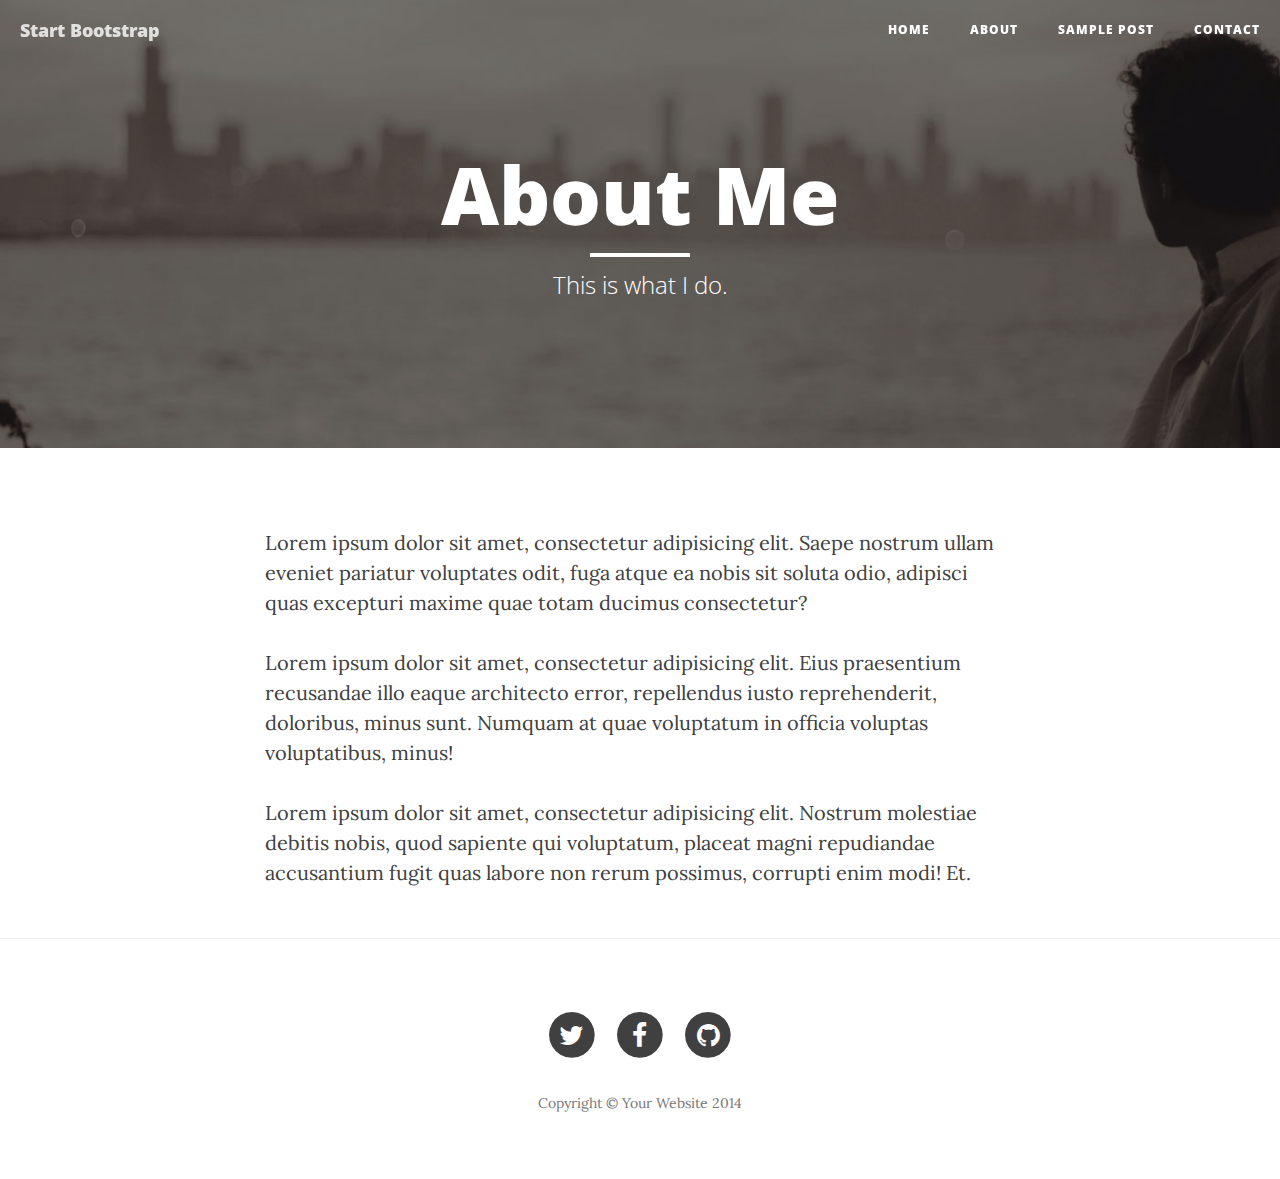
<file: mexicantimeshare/about.html>
<!DOCTYPE html>
<html lang="en">

<head>

    <meta charset="utf-8">
    <meta http-equiv="X-UA-Compatible" content="IE=edge">
    <meta name="viewport" content="width=device-width, initial-scale=1">
    <meta name="description" content="">
    <meta name="author" content="">

    <title>Clean Blog - About</title>

    <!-- Bootstrap Core CSS -->
    <link href="css/bootstrap.min.css" rel="stylesheet">

    <!-- Custom CSS -->
    <link href="css/clean-blog.min.css" rel="stylesheet">

    <!-- Custom Fonts -->
    <link href="http://maxcdn.bootstrapcdn.com/font-awesome/4.1.0/css/font-awesome.min.css" rel="stylesheet" type="text/css">
    <link href='http://fonts.googleapis.com/css?family=Lora:400,700,400italic,700italic' rel='stylesheet' type='text/css'>
    <link href='http://fonts.googleapis.com/css?family=Open+Sans:300italic,400italic,600italic,700italic,800italic,400,300,600,700,800' rel='stylesheet' type='text/css'>

    <!-- HTML5 Shim and Respond.js IE8 support of HTML5 elements and media queries -->
    <!-- WARNING: Respond.js doesn't work if you view the page via file:// -->
    <!--[if lt IE 9]>
        <script src="https://oss.maxcdn.com/libs/html5shiv/3.7.0/html5shiv.js"></script>
        <script src="https://oss.maxcdn.com/libs/respond.js/1.4.2/respond.min.js"></script>
    <![endif]-->

</head>

<body>

    <!-- Navigation -->
    <nav class="navbar navbar-default navbar-custom navbar-fixed-top">
        <div class="container-fluid">
            <!-- Brand and toggle get grouped for better mobile display -->
            <div class="navbar-header page-scroll">
                <button type="button" class="navbar-toggle" data-toggle="collapse" data-target="#bs-example-navbar-collapse-1">
                    <span class="sr-only">Toggle navigation</span>
                    <span class="icon-bar"></span>
                    <span class="icon-bar"></span>
                    <span class="icon-bar"></span>
                </button>
                <a class="navbar-brand" href="index.html">Start Bootstrap</a>
            </div>

            <!-- Collect the nav links, forms, and other content for toggling -->
            <div class="collapse navbar-collapse" id="bs-example-navbar-collapse-1">
                <ul class="nav navbar-nav navbar-right">
                    <li>
                        <a href="index.html">Home</a>
                    </li>
                    <li>
                        <a href="about.html">About</a>
                    </li>
                    <li>
                        <a href="post.html">Sample Post</a>
                    </li>
                    <li>
                        <a href="contact.html">Contact</a>
                    </li>
                </ul>
            </div>
            <!-- /.navbar-collapse -->
        </div>
        <!-- /.container -->
    </nav>

    <!-- Page Header -->
    <!-- Set your background image for this header on the line below. -->
    <header class="intro-header" style="background-image: url('img/about-bg.jpg')">
        <div class="container">
            <div class="row">
                <div class="col-lg-8 col-lg-offset-2 col-md-10 col-md-offset-1">
                    <div class="page-heading">
                        <h1>About Me</h1>
                        <hr class="small">
                        <span class="subheading">This is what I do.</span>
                    </div>
                </div>
            </div>
        </div>
    </header>

    <!-- Main Content -->
    <div class="container">
        <div class="row">
            <div class="col-lg-8 col-lg-offset-2 col-md-10 col-md-offset-1">
                <p>Lorem ipsum dolor sit amet, consectetur adipisicing elit. Saepe nostrum ullam eveniet pariatur voluptates odit, fuga atque ea nobis sit soluta odio, adipisci quas excepturi maxime quae totam ducimus consectetur?</p>
                <p>Lorem ipsum dolor sit amet, consectetur adipisicing elit. Eius praesentium recusandae illo eaque architecto error, repellendus iusto reprehenderit, doloribus, minus sunt. Numquam at quae voluptatum in officia voluptas voluptatibus, minus!</p>
                <p>Lorem ipsum dolor sit amet, consectetur adipisicing elit. Nostrum molestiae debitis nobis, quod sapiente qui voluptatum, placeat magni repudiandae accusantium fugit quas labore non rerum possimus, corrupti enim modi! Et.</p>
            </div>
        </div>
    </div>

    <hr>

    <!-- Footer -->
    <footer>
        <div class="container">
            <div class="row">
                <div class="col-lg-8 col-lg-offset-2 col-md-10 col-md-offset-1">
                    <ul class="list-inline text-center">
                        <li>
                            <a href="#">
                                <span class="fa-stack fa-lg">
                                    <i class="fa fa-circle fa-stack-2x"></i>
                                    <i class="fa fa-twitter fa-stack-1x fa-inverse"></i>
                                </span>
                            </a>
                        </li>
                        <li>
                            <a href="#">
                                <span class="fa-stack fa-lg">
                                    <i class="fa fa-circle fa-stack-2x"></i>
                                    <i class="fa fa-facebook fa-stack-1x fa-inverse"></i>
                                </span>
                            </a>
                        </li>
                        <li>
                            <a href="#">
                                <span class="fa-stack fa-lg">
                                    <i class="fa fa-circle fa-stack-2x"></i>
                                    <i class="fa fa-github fa-stack-1x fa-inverse"></i>
                                </span>
                            </a>
                        </li>
                    </ul>
                    <p class="copyright text-muted">Copyright &copy; Your Website 2014</p>
                </div>
            </div>
        </div>
    </footer>

    <!-- jQuery -->
    <script src="js/jquery.js"></script>

    <!-- Bootstrap Core JavaScript -->
    <script src="js/bootstrap.min.js"></script>

    <!-- Custom Theme JavaScript -->
    <script src="js/clean-blog.min.js"></script>

</body>

</html>
</file>
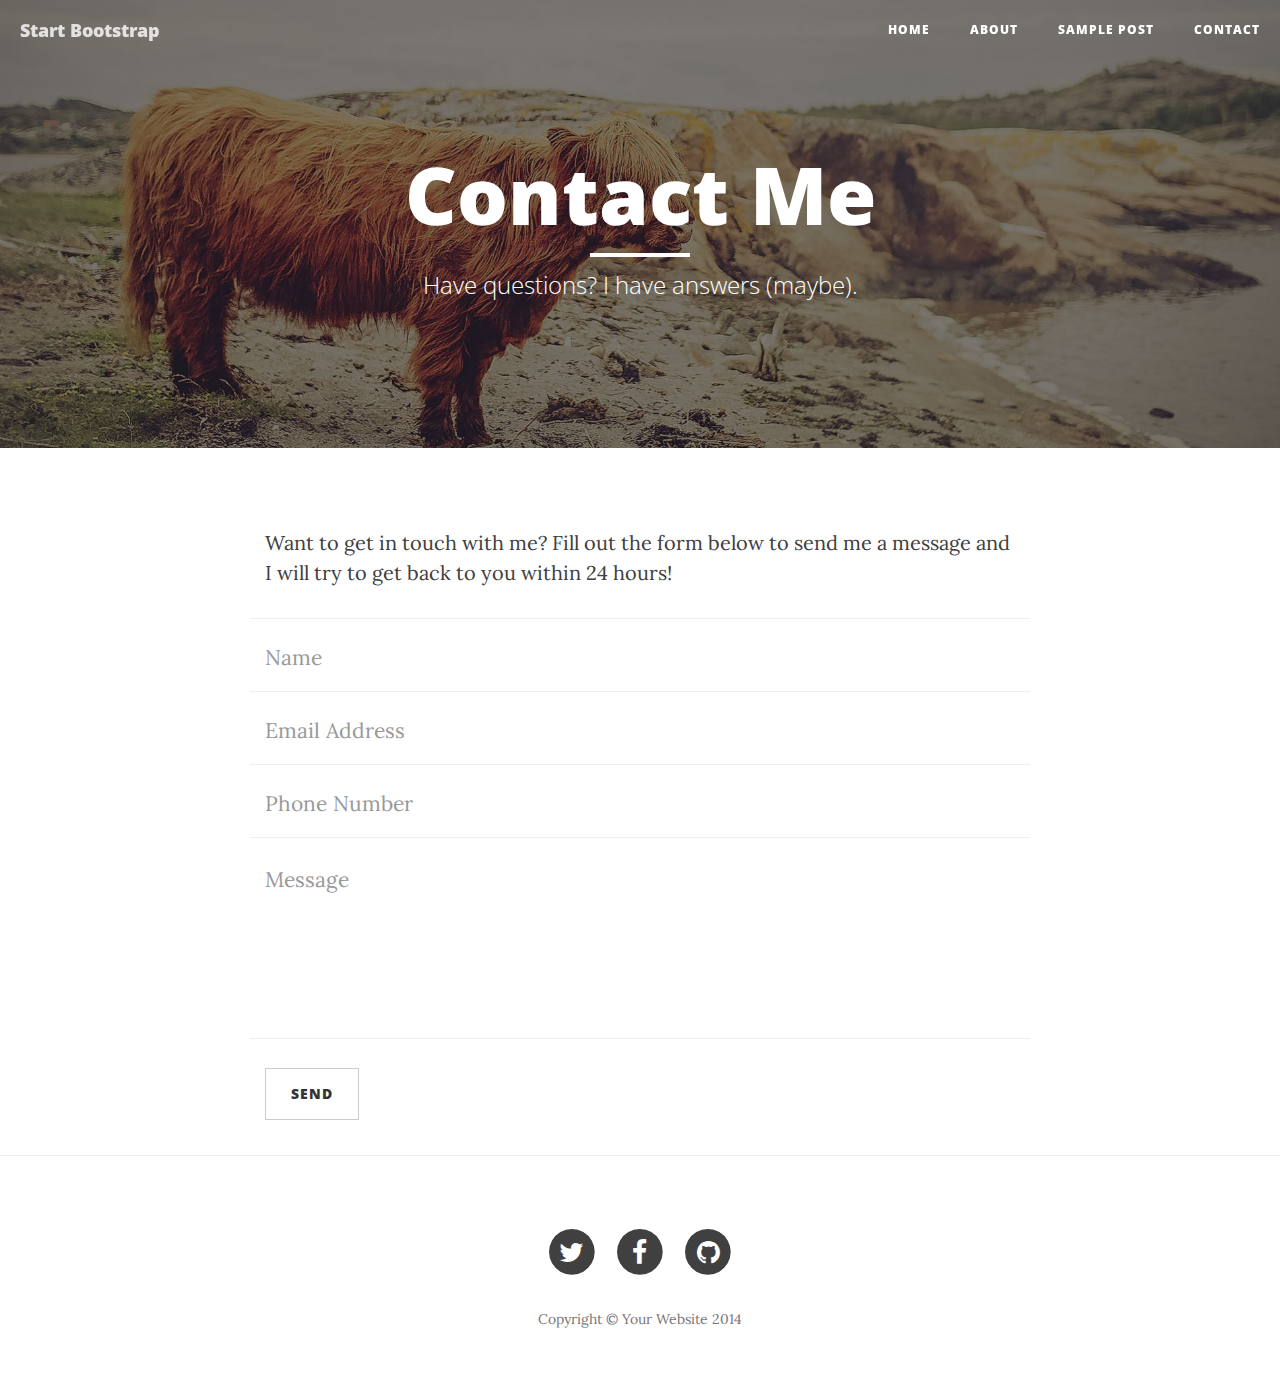
<file: mexicantimeshare/contact.html>
<!DOCTYPE html>
<html lang="en">

<head>

    <meta charset="utf-8">
    <meta http-equiv="X-UA-Compatible" content="IE=edge">
    <meta name="viewport" content="width=device-width, initial-scale=1">
    <meta name="description" content="">
    <meta name="author" content="">

    <title>Clean Blog - Contact</title>

    <!-- Bootstrap Core CSS -->
    <link href="css/bootstrap.min.css" rel="stylesheet">

    <!-- Custom CSS -->
    <link href="css/clean-blog.min.css" rel="stylesheet">

    <!-- Custom Fonts -->
    <link href="http://maxcdn.bootstrapcdn.com/font-awesome/4.1.0/css/font-awesome.min.css" rel="stylesheet" type="text/css">
    <link href='http://fonts.googleapis.com/css?family=Lora:400,700,400italic,700italic' rel='stylesheet' type='text/css'>
    <link href='http://fonts.googleapis.com/css?family=Open+Sans:300italic,400italic,600italic,700italic,800italic,400,300,600,700,800' rel='stylesheet' type='text/css'>

    <!-- HTML5 Shim and Respond.js IE8 support of HTML5 elements and media queries -->
    <!-- WARNING: Respond.js doesn't work if you view the page via file:// -->
    <!--[if lt IE 9]>
        <script src="https://oss.maxcdn.com/libs/html5shiv/3.7.0/html5shiv.js"></script>
        <script src="https://oss.maxcdn.com/libs/respond.js/1.4.2/respond.min.js"></script>
    <![endif]-->

</head>

<body>

    <!-- Navigation -->
    <nav class="navbar navbar-default navbar-custom navbar-fixed-top">
        <div class="container-fluid">
            <!-- Brand and toggle get grouped for better mobile display -->
            <div class="navbar-header page-scroll">
                <button type="button" class="navbar-toggle" data-toggle="collapse" data-target="#bs-example-navbar-collapse-1">
                    <span class="sr-only">Toggle navigation</span>
                    <span class="icon-bar"></span>
                    <span class="icon-bar"></span>
                    <span class="icon-bar"></span>
                </button>
                <a class="navbar-brand" href="index.html">Start Bootstrap</a>
            </div>

            <!-- Collect the nav links, forms, and other content for toggling -->
            <div class="collapse navbar-collapse" id="bs-example-navbar-collapse-1">
                <ul class="nav navbar-nav navbar-right">
                    <li>
                        <a href="index.html">Home</a>
                    </li>
                    <li>
                        <a href="about.html">About</a>
                    </li>
                    <li>
                        <a href="post.html">Sample Post</a>
                    </li>
                    <li>
                        <a href="contact.html">Contact</a>
                    </li>
                </ul>
            </div>
            <!-- /.navbar-collapse -->
        </div>
        <!-- /.container -->
    </nav>

    <!-- Page Header -->
    <!-- Set your background image for this header on the line below. -->
    <header class="intro-header" style="background-image: url('img/contact-bg.jpg')">
        <div class="container">
            <div class="row">
                <div class="col-lg-8 col-lg-offset-2 col-md-10 col-md-offset-1">
                    <div class="page-heading">
                        <h1>Contact Me</h1>
                        <hr class="small">
                        <span class="subheading">Have questions? I have answers (maybe).</span>
                    </div>
                </div>
            </div>
        </div>
    </header>

    <!-- Main Content -->
    <div class="container">
        <div class="row">
            <div class="col-lg-8 col-lg-offset-2 col-md-10 col-md-offset-1">
                <p>Want to get in touch with me? Fill out the form below to send me a message and I will try to get back to you within 24 hours!</p>
                <!-- Contact Form - Enter your email address on line 19 of the mail/contact_me.php file to make this form work. -->
                <!-- WARNING: Some web hosts do not allow emails to be sent through forms to common mail hosts like Gmail or Yahoo. It's recommended that you use a private domain email address! -->
                <!-- NOTE: To use the contact form, your site must be on a live web host with PHP! The form will not work locally! -->
                <form name="sentMessage" id="contactForm" novalidate>
                    <div class="row control-group">
                        <div class="form-group col-xs-12 floating-label-form-group controls">
                            <label>Name</label>
                            <input type="text" class="form-control" placeholder="Name" id="name" required data-validation-required-message="Please enter your name.">
                            <p class="help-block text-danger"></p>
                        </div>
                    </div>
                    <div class="row control-group">
                        <div class="form-group col-xs-12 floating-label-form-group controls">
                            <label>Email Address</label>
                            <input type="email" class="form-control" placeholder="Email Address" id="email" required data-validation-required-message="Please enter your email address.">
                            <p class="help-block text-danger"></p>
                        </div>
                    </div>
                    <div class="row control-group">
                        <div class="form-group col-xs-12 floating-label-form-group controls">
                            <label>Phone Number</label>
                            <input type="tel" class="form-control" placeholder="Phone Number" id="phone" required data-validation-required-message="Please enter your phone number.">
                            <p class="help-block text-danger"></p>
                        </div>
                    </div>
                    <div class="row control-group">
                        <div class="form-group col-xs-12 floating-label-form-group controls">
                            <label>Message</label>
                            <textarea rows="5" class="form-control" placeholder="Message" id="message" required data-validation-required-message="Please enter a message."></textarea>
                            <p class="help-block text-danger"></p>
                        </div>
                    </div>
                    <br>
                    <div id="success"></div>
                    <div class="row">
                        <div class="form-group col-xs-12">
                            <button type="submit" class="btn btn-default">Send</button>
                        </div>
                    </div>
                </form>
            </div>
        </div>
    </div>

    <hr>

    <!-- Footer -->
    <footer>
        <div class="container">
            <div class="row">
                <div class="col-lg-8 col-lg-offset-2 col-md-10 col-md-offset-1">
                    <ul class="list-inline text-center">
                        <li>
                            <a href="#">
                                <span class="fa-stack fa-lg">
                                    <i class="fa fa-circle fa-stack-2x"></i>
                                    <i class="fa fa-twitter fa-stack-1x fa-inverse"></i>
                                </span>
                            </a>
                        </li>
                        <li>
                            <a href="#">
                                <span class="fa-stack fa-lg">
                                    <i class="fa fa-circle fa-stack-2x"></i>
                                    <i class="fa fa-facebook fa-stack-1x fa-inverse"></i>
                                </span>
                            </a>
                        </li>
                        <li>
                            <a href="#">
                                <span class="fa-stack fa-lg">
                                    <i class="fa fa-circle fa-stack-2x"></i>
                                    <i class="fa fa-github fa-stack-1x fa-inverse"></i>
                                </span>
                            </a>
                        </li>
                    </ul>
                    <p class="copyright text-muted">Copyright &copy; Your Website 2014</p>
                </div>
            </div>
        </div>
    </footer>

    <!-- jQuery -->
    <script src="js/jquery.js"></script>

    <!-- Bootstrap Core JavaScript -->
    <script src="js/bootstrap.min.js"></script>

    <!-- Custom Theme JavaScript -->
    <script src="js/clean-blog.min.js"></script>

</body>

</html>
</file>
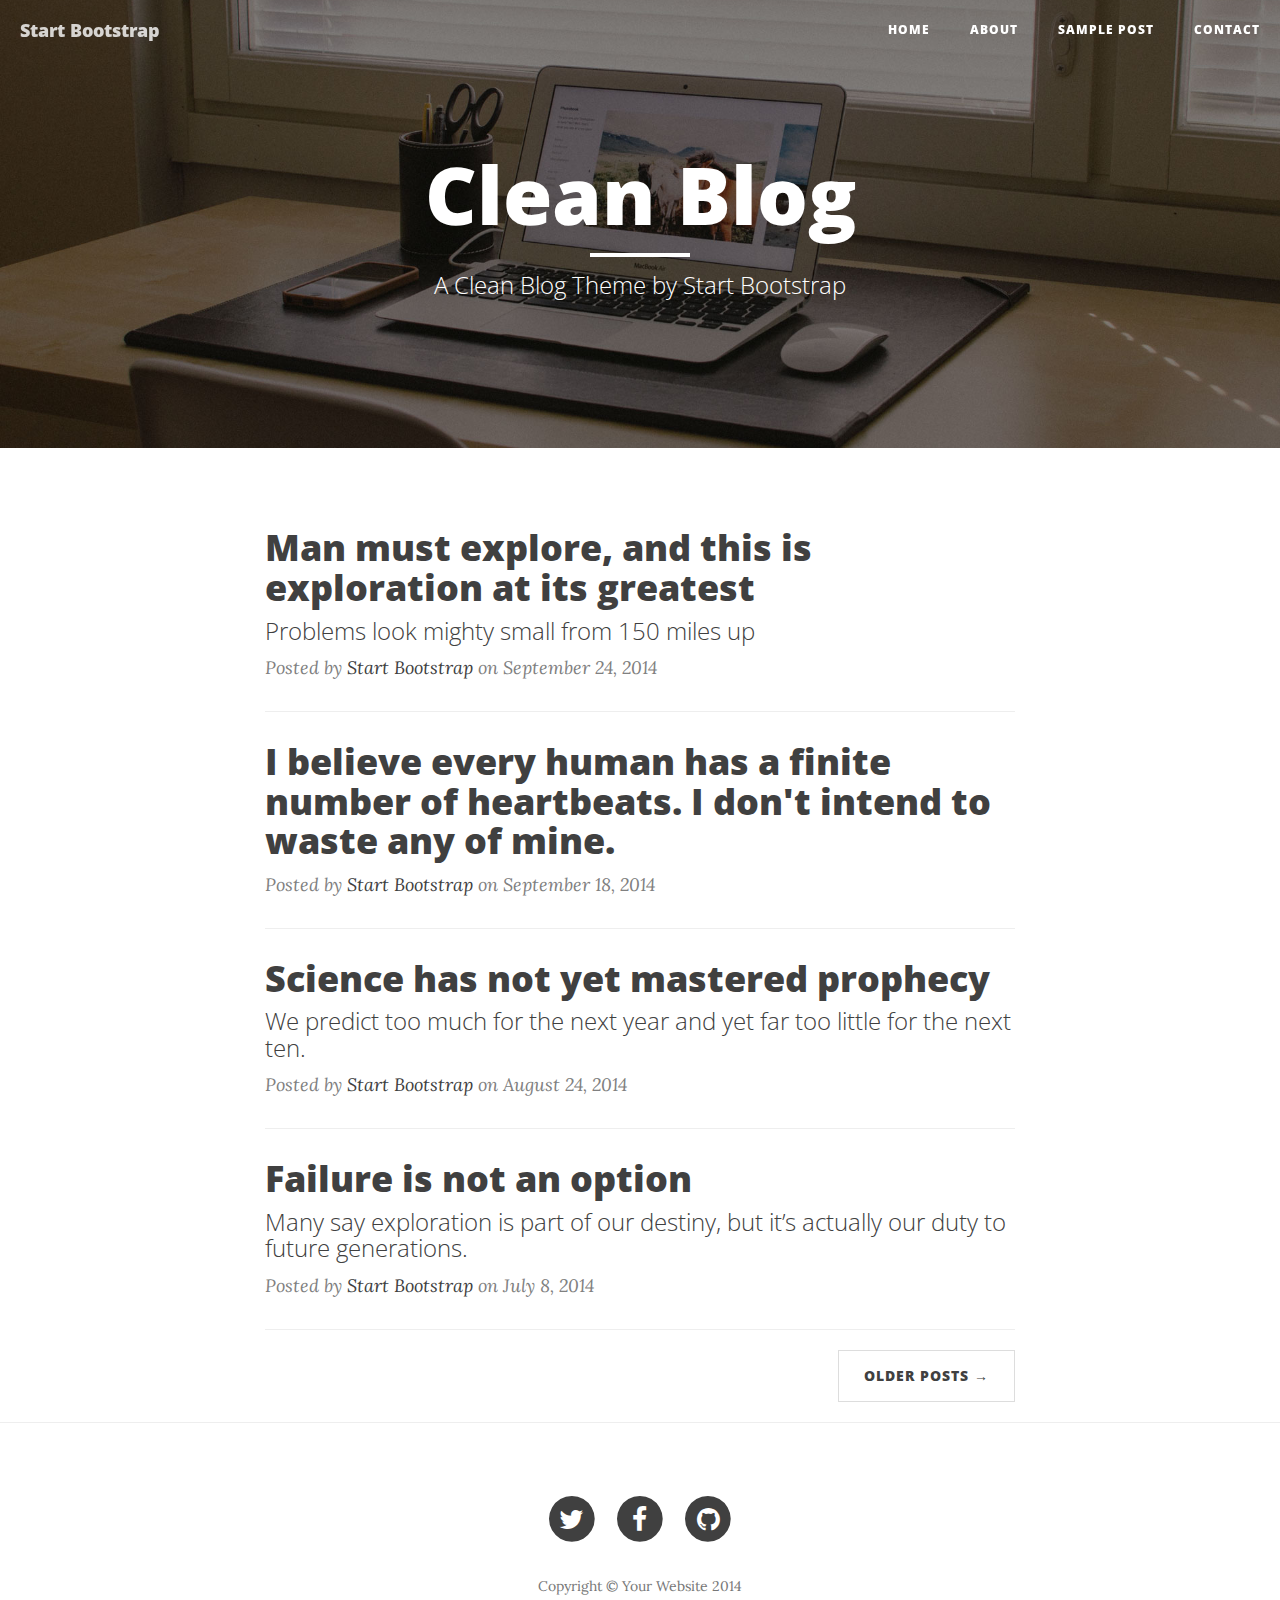
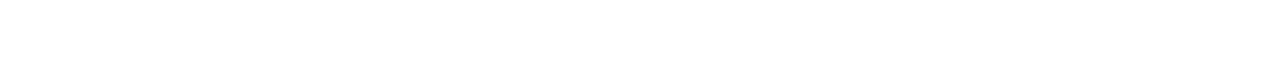
<file: mexicantimeshare/index.html.bak.html>
<!DOCTYPE html>
<html lang="en">

<head>

    <meta charset="utf-8">
    <meta http-equiv="X-UA-Compatible" content="IE=edge">
    <meta name="viewport" content="width=device-width, initial-scale=1">
    <meta name="description" content="">
    <meta name="author" content="">

    <title>Clean Blog</title>

    <!-- Bootstrap Core CSS -->
    <link href="css/bootstrap.min.css" rel="stylesheet">

    <!-- Custom CSS -->
    <link href="css/clean-blog.min.css" rel="stylesheet">

    <!-- Custom Fonts -->
    <link href="http://maxcdn.bootstrapcdn.com/font-awesome/4.1.0/css/font-awesome.min.css" rel="stylesheet" type="text/css">
    <link href='http://fonts.googleapis.com/css?family=Lora:400,700,400italic,700italic' rel='stylesheet' type='text/css'>
    <link href='http://fonts.googleapis.com/css?family=Open+Sans:300italic,400italic,600italic,700italic,800italic,400,300,600,700,800' rel='stylesheet' type='text/css'>

    <!-- HTML5 Shim and Respond.js IE8 support of HTML5 elements and media queries -->
    <!-- WARNING: Respond.js doesn't work if you view the page via file:// -->
    <!--[if lt IE 9]>
        <script src="https://oss.maxcdn.com/libs/html5shiv/3.7.0/html5shiv.js"></script>
        <script src="https://oss.maxcdn.com/libs/respond.js/1.4.2/respond.min.js"></script>
    <![endif]-->

</head>

<body>

    <!-- Navigation -->
    <nav class="navbar navbar-default navbar-custom navbar-fixed-top">
        <div class="container-fluid">
            <!-- Brand and toggle get grouped for better mobile display -->
            <div class="navbar-header page-scroll">
                <button type="button" class="navbar-toggle" data-toggle="collapse" data-target="#bs-example-navbar-collapse-1">
                    <span class="sr-only">Toggle navigation</span>
                    <span class="icon-bar"></span>
                    <span class="icon-bar"></span>
                    <span class="icon-bar"></span>
                </button>
                <a class="navbar-brand" href="index.html">Start Bootstrap</a>
            </div>

            <!-- Collect the nav links, forms, and other content for toggling -->
            <div class="collapse navbar-collapse" id="bs-example-navbar-collapse-1">
                <ul class="nav navbar-nav navbar-right">
                    <li>
                        <a href="index.html">Home</a>
                    </li>
                    <li>
                        <a href="about.html">About</a>
                    </li>
                    <li>
                        <a href="post.html">Sample Post</a>
                    </li>
                    <li>
                        <a href="contact.html">Contact</a>
                    </li>
                </ul>
            </div>
            <!-- /.navbar-collapse -->
        </div>
        <!-- /.container -->
    </nav>

    <!-- Page Header -->
    <!-- Set your background image for this header on the line below. -->
    <header class="intro-header" style="background-image: url('img/home-bg.jpg')">
        <div class="container">
            <div class="row">
                <div class="col-lg-8 col-lg-offset-2 col-md-10 col-md-offset-1">
                    <div class="site-heading">
                        <h1>Clean Blog</h1>
                        <hr class="small">
                        <span class="subheading">A Clean Blog Theme by Start Bootstrap</span>
                    </div>
                </div>
            </div>
        </div>
    </header>

    <!-- Main Content -->
    <div class="container">
        <div class="row">
            <div class="col-lg-8 col-lg-offset-2 col-md-10 col-md-offset-1">
                <div class="post-preview">
                    <a href="post.html">
                        <h2 class="post-title">
                            Man must explore, and this is exploration at its greatest
                        </h2>
                        <h3 class="post-subtitle">
                            Problems look mighty small from 150 miles up
                        </h3>
                    </a>
                    <p class="post-meta">Posted by <a href="#">Start Bootstrap</a> on September 24, 2014</p>
                </div>
                <hr>
                <div class="post-preview">
                    <a href="post.html">
                        <h2 class="post-title">
                            I believe every human has a finite number of heartbeats. I don't intend to waste any of mine.
                        </h2>
                    </a>
                    <p class="post-meta">Posted by <a href="#">Start Bootstrap</a> on September 18, 2014</p>
                </div>
                <hr>
                <div class="post-preview">
                    <a href="post.html">
                        <h2 class="post-title">
                            Science has not yet mastered prophecy
                        </h2>
                        <h3 class="post-subtitle">
                            We predict too much for the next year and yet far too little for the next ten.
                        </h3>
                    </a>
                    <p class="post-meta">Posted by <a href="#">Start Bootstrap</a> on August 24, 2014</p>
                </div>
                <hr>
                <div class="post-preview">
                    <a href="post.html">
                        <h2 class="post-title">
                            Failure is not an option
                        </h2>
                        <h3 class="post-subtitle">
                            Many say exploration is part of our destiny, but it’s actually our duty to future generations.
                        </h3>
                    </a>
                    <p class="post-meta">Posted by <a href="#">Start Bootstrap</a> on July 8, 2014</p>
                </div>
                <hr>
                <!-- Pager -->
                <ul class="pager">
                    <li class="next">
                        <a href="#">Older Posts &rarr;</a>
                    </li>
                </ul>
            </div>
        </div>
    </div>

    <hr>

    <!-- Footer -->
    <footer>
        <div class="container">
            <div class="row">
                <div class="col-lg-8 col-lg-offset-2 col-md-10 col-md-offset-1">
                    <ul class="list-inline text-center">
                        <li>
                            <a href="#">
                                <span class="fa-stack fa-lg">
                                    <i class="fa fa-circle fa-stack-2x"></i>
                                    <i class="fa fa-twitter fa-stack-1x fa-inverse"></i>
                                </span>
                            </a>
                        </li>
                        <li>
                            <a href="#">
                                <span class="fa-stack fa-lg">
                                    <i class="fa fa-circle fa-stack-2x"></i>
                                    <i class="fa fa-facebook fa-stack-1x fa-inverse"></i>
                                </span>
                            </a>
                        </li>
                        <li>
                            <a href="#">
                                <span class="fa-stack fa-lg">
                                    <i class="fa fa-circle fa-stack-2x"></i>
                                    <i class="fa fa-github fa-stack-1x fa-inverse"></i>
                                </span>
                            </a>
                        </li>
                    </ul>
                    <p class="copyright text-muted">Copyright &copy; Your Website 2014</p>
                </div>
            </div>
        </div>
    </footer>

    <!-- jQuery -->
    <script src="js/jquery.js"></script>

    <!-- Bootstrap Core JavaScript -->
    <script src="js/bootstrap.min.js"></script>

    <!-- Custom Theme JavaScript -->
    <script src="js/clean-blog.min.js"></script>

</body>

</html>
</file>
<file: mexicantimeshare/css/style.css>
strong {
    font-size: 24px;
}

.timeshare {
    color: red;
}

.img-responsive {
    width: 100%;
}

.j_grad {
    background-color: rgba(0, 0, 0, 0.5);
}
</file>
<file: Julia-pandas/css/creative.css>
/*!
 * Start Bootstrap - Creative Bootstrap Theme (http://startbootstrap.com)
 * Code licensed under the Apache License v2.0.
 * For details, see http://www.apache.org/licenses/LICENSE-2.0.
 */

html,
body {
    width: 100%;
    height: 100%;
}

body {
    font-family: Merriweather, 'Helvetica Neue', Arial, sans-serif;
}

hr {
    max-width: 50px;
    border-color: #f05f40;
    border-width: 3px;
}

hr.light {
    border-color: #fff;
}

a {
    color: #f05f40;
    -webkit-transition: all .35s;
    -moz-transition: all .35s;
    transition: all .35s;
}

a:hover,
a:focus {
    color: #eb3812;
}

h1,
h2,
h3,
h4,
h5,
h6 {
    font-family: 'Open Sans', 'Helvetica Neue', Arial, sans-serif;
}

p {
    margin-bottom: 20px;
    font-size: 16px;
    line-height: 1.5;
}

.bg-primary {
    background-color: #f05f40;
}

.bg-dark {
    color: #fff;
    background-color: #222;
}

.text-faded {
    color: rgba(255, 255, 255, .7);
}

section {
    padding: 100px 0;
}

aside {
    padding: 50px 0;
}

.no-padding {
    padding: 0;
}

.navbar-default {
    border-color: rgba(34, 34, 34, .05);
    font-family: 'Open Sans', 'Helvetica Neue', Arial, sans-serif;
    background-color: #fff;
    -webkit-transition: all .35s;
    -moz-transition: all .35s;
    transition: all .35s;
}

.navbar-default .navbar-header .navbar-brand {
    text-transform: uppercase;
    font-family: 'Open Sans', 'Helvetica Neue', Arial, sans-serif;
    font-weight: 700;
    color: #f05f40;
}

.navbar-default .navbar-header .navbar-brand:hover,
.navbar-default .navbar-header .navbar-brand:focus {
    color: #eb3812;
}

.navbar-default .nav > li>a,
.navbar-default .nav>li>a:focus {
    text-transform: uppercase;
    font-size: 13px;
    font-weight: 700;
    color: #222;
}

.navbar-default .nav > li>a:hover,
.navbar-default .nav>li>a:focus:hover {
    color: #f05f40;
}

.navbar-default .nav > li.active>a,
.navbar-default .nav>li.active>a:focus {
    color: #f05f40!important;
    background-color: transparent;
}

.navbar-default .nav > li.active>a:hover,
.navbar-default .nav>li.active>a:focus:hover {
    background-color: transparent;
}

@media(min-width:768px) {
    .navbar-default {
        border-color: rgba(255, 255, 255, .3);
        background-color: transparent;
    }
    .navbar-default .navbar-header .navbar-brand {
        color: rgba(255, 255, 255, .7);
    }
    .navbar-default .navbar-header .navbar-brand:hover,
    .navbar-default .navbar-header .navbar-brand:focus {
        color: #fff;
    }
    .navbar-default .nav > li>a,
    .navbar-default .nav>li>a:focus {
        color: rgba(255, 255, 255, .7);
    }
    .navbar-default .nav > li>a:hover,
    .navbar-default .nav>li>a:focus:hover {
        color: #fff;
    }
    .navbar-default.affix {
        border-color: rgba(34, 34, 34, .05);
        background-color: #fff;
    }
    .navbar-default.affix .navbar-header .navbar-brand {
        font-size: 14px;
        color: #f05f40;
    }
    .navbar-default.affix .navbar-header .navbar-brand:hover,
    .navbar-default.affix .navbar-header .navbar-brand:focus {
        color: #eb3812;
    }
    .navbar-default.affix .nav > li>a,
    .navbar-default.affix .nav>li>a:focus {
        color: #222;
    }
    .navbar-default.affix .nav > li>a:hover,
    .navbar-default.affix .nav>li>a:focus:hover {
        color: #f05f40;
    }
}

header {
    position: relative;
    width: 100%;
    min-height: auto;
    text-align: center;
    color: #fff;
    background-image: url(../img/panda3.jpg);
    background-position: center;
    -webkit-background-size: cover;
    -moz-background-size: cover;
    background-size: cover;
    -o-background-size: cover;
}

header .header-content {
    position: relative;
    width: 100%;
    padding: 100px 15px;
    text-align: center;
}

header .header-content .header-content-inner h1 {
    margin-top: 0;
    margin-bottom: 0;
    text-transform: uppercase;
    font-weight: 700;
    background-color: rgba(255, 255, 255, 0.5);
    border-radius: 4px;
    color: black;
}

header .header-content .header-content-inner hr {
    margin: 30px auto;
}

header .header-content .header-content-inner p {
    margin-bottom: 50px;
    font-size: 16px;
    font-weight: 300;
    color: rgba(255, 255, 255, .7);
}

@media(min-width:768px) {
    header {
        min-height: 100%;
    }
    header .header-content {
        position: absolute;
        top: 50%;
        padding: 0 50px;
        -webkit-transform: translateY(-50%);
        -ms-transform: translateY(-50%);
        transform: translateY(-50%);
    }
    header .header-content .header-content-inner {
        margin-right: auto;
        margin-left: auto;
        max-width: 1000px;
    }
    header .header-content .header-content-inner p {
        margin-right: auto;
        margin-left: auto;
        max-width: 80%;
        font-size: 18px;
    }
}

.section-heading {
    margin-top: 0;
}

.service-box {
    margin: 50px auto 0;
    max-width: 400px;
}

@media(min-width:992px) {
    .service-box {
        margin: 20px auto 0;
    }
}

.service-box p {
    margin-bottom: 0;
}

.portfolio-box {
    display: block;
    position: relative;
    margin: 0 auto;
    max-width: 650px;
}

.portfolio-box .portfolio-box-caption {
    display: block;
    position: absolute;
    bottom: 0;
    width: 100%;
    height: 100%;
    text-align: center;
    color: #fff;
    opacity: 0;
    background: rgba(240, 95, 64, .9);
    -webkit-transition: all .35s;
    -moz-transition: all .35s;
    transition: all .35s;
}

.portfolio-box .portfolio-box-caption .portfolio-box-caption-content {
    position: absolute;
    top: 50%;
    width: 100%;
    text-align: center;
    transform: translateY(-50%);
}

.portfolio-box .portfolio-box-caption .portfolio-box-caption-content .project-category,
.portfolio-box .portfolio-box-caption .portfolio-box-caption-content .project-name {
    padding: 0 15px;
    font-family: 'Open Sans', 'Helvetica Neue', Arial, sans-serif;
}

.portfolio-box .portfolio-box-caption .portfolio-box-caption-content .project-category {
    text-transform: uppercase;
    font-size: 14px;
    font-weight: 600;
}

.portfolio-box .portfolio-box-caption .portfolio-box-caption-content .project-name {
    font-size: 18px;
}

.portfolio-box:hover .portfolio-box-caption {
    opacity: 1;
}

@media(min-width:768px) {
    .portfolio-box .portfolio-box-caption .portfolio-box-caption-content .project-category {
        font-size: 16px;
    }
    .portfolio-box .portfolio-box-caption .portfolio-box-caption-content .project-name {
        font-size: 22px;
    }
}

.call-to-action h2 {
    margin: 0 auto 20px;
}

.text-primary {
    color: #f05f40;
}

.no-gutter > [class*=col-] {
    padding-right: 0;
    padding-left: 0;
}

.btn-default {
    border-color: #fff;
    color: #222;
    background-color: #fff;
    -webkit-transition: all .35s;
    -moz-transition: all .35s;
    transition: all .35s;
}

.btn-default:hover,
.btn-default:focus,
.btn-default.focus,
.btn-default:active,
.btn-default.active,
.open > .dropdown-toggle.btn-default {
    border-color: #ededed;
    color: #222;
    background-color: #f2f2f2;
}

.btn-default:active,
.btn-default.active,
.open > .dropdown-toggle.btn-default {
    background-image: none;
}

.btn-default.disabled,
.btn-default[disabled],
fieldset[disabled] .btn-default,
.btn-default.disabled:hover,
.btn-default[disabled]:hover,
fieldset[disabled] .btn-default:hover,
.btn-default.disabled:focus,
.btn-default[disabled]:focus,
fieldset[disabled] .btn-default:focus,
.btn-default.disabled.focus,
.btn-default[disabled].focus,
fieldset[disabled] .btn-default.focus,
.btn-default.disabled:active,
.btn-default[disabled]:active,
fieldset[disabled] .btn-default:active,
.btn-default.disabled.active,
.btn-default[disabled].active,
fieldset[disabled] .btn-default.active {
    border-color: #fff;
    background-color: #fff;
}

.btn-default .badge {
    color: #fff;
    background-color: #222;
}

.btn-primary {
    border-color: #f05f40;
    color: #fff;
    background-color: #f05f40;
    -webkit-transition: all .35s;
    -moz-transition: all .35s;
    transition: all .35s;
}

.btn-primary:hover,
.btn-primary:focus,
.btn-primary.focus,
.btn-primary:active,
.btn-primary.active,
.open > .dropdown-toggle.btn-primary {
    border-color: #ed431f;
    color: #fff;
    background-color: #ee4b28;
}

.btn-primary:active,
.btn-primary.active,
.open > .dropdown-toggle.btn-primary {
    background-image: none;
}

.btn-primary.disabled,
.btn-primary[disabled],
fieldset[disabled] .btn-primary,
.btn-primary.disabled:hover,
.btn-primary[disabled]:hover,
fieldset[disabled] .btn-primary:hover,
.btn-primary.disabled:focus,
.btn-primary[disabled]:focus,
fieldset[disabled] .btn-primary:focus,
.btn-primary.disabled.focus,
.btn-primary[disabled].focus,
fieldset[disabled] .btn-primary.focus,
.btn-primary.disabled:active,
.btn-primary[disabled]:active,
fieldset[disabled] .btn-primary:active,
.btn-primary.disabled.active,
.btn-primary[disabled].active,
fieldset[disabled] .btn-primary.active {
    border-color: #f05f40;
    background-color: #f05f40;
}

.btn-primary .badge {
    color: #f05f40;
    background-color: #fff;
}

.btn {
    border: 0;
    border-radius: 300px;
    text-transform: uppercase;
    font-family: 'Open Sans', 'Helvetica Neue', Arial, sans-serif;
    font-weight: 700;
}

.btn-xl {
    padding: 15px 30px;
}

::-moz-selection {
    text-shadow: none;
    color: #fff;
    background: #222;
}

::selection {
    text-shadow: none;
    color: #fff;
    background: #222;
}

img::selection {
    color: #fff;
    background: 0 0;
}

img::-moz-selection {
    color: #fff;
    background: 0 0;
}

body {
    webkit-tap-highlight-color: #222;
}
</file>
<file: mexicantimeshare/css/clean-blog.min.css>
/*!
 * Clean Blog v1.0.0 (http://startbootstrap.com)
 * Copyright 2014 Start Bootstrap
 * Licensed under Apache 2.0 (https://github.com/IronSummitMedia/startbootstrap/blob/gh-pages/LICENSE)
 */

body{font-family:Lora,'Times New Roman',serif;font-size:20px;color:#404040}p{line-height:1.5;margin:30px 0}p a{text-decoration:underline}h1,h2,h3,h4,h5,h6{font-family:'Open Sans','Helvetica Neue',Helvetica,Arial,sans-serif;font-weight:800}a{color:#404040}a:hover,a:focus{color:#0085a1}a img:hover,a img:focus{cursor:zoom-in}blockquote{color:gray;font-style:italic}hr.small{max-width:100px;margin:15px auto;border-width:4px;border-color:#fff}.navbar-custom{position:absolute;top:0;left:0;width:100%;z-index:3;font-family:'Open Sans','Helvetica Neue',Helvetica,Arial,sans-serif}.navbar-custom .navbar-brand{font-weight:800}.navbar-custom .nav li a{text-transform:uppercase;font-size:12px;font-weight:800;letter-spacing:1px}@media only screen and (min-width:768px){.navbar-custom{background:0 0;border-bottom:1px solid transparent}.navbar-custom .navbar-brand{color:#fff;padding:20px}.navbar-custom .navbar-brand:hover,.navbar-custom .navbar-brand:focus{color:rgba(255,255,255,.8)}.navbar-custom .nav li a{color:#fff;padding:20px}.navbar-custom .nav li a:hover,.navbar-custom .nav li a:focus{color:rgba(255,255,255,.8)}}@media only screen and (min-width:1170px){.navbar-custom{-webkit-transition:background-color .3s;-moz-transition:background-color .3s;transition:background-color .3s;-webkit-transform:translate3d(0,0,0);-moz-transform:translate3d(0,0,0);-ms-transform:translate3d(0,0,0);-o-transform:translate3d(0,0,0);transform:translate3d(0,0,0);-webkit-backface-visibility:hidden;backface-visibility:hidden}.navbar-custom.is-fixed{position:fixed;top:-61px;background-color:rgba(255,255,255,.9);border-bottom:1px solid #f2f2f2;-webkit-transition:-webkit-transform .3s;-moz-transition:-moz-transform .3s;transition:transform .3s}.navbar-custom.is-fixed .navbar-brand{color:#404040}.navbar-custom.is-fixed .navbar-brand:hover,.navbar-custom.is-fixed .navbar-brand:focus{color:#0085a1}.navbar-custom.is-fixed .nav li a{color:#404040}.navbar-custom.is-fixed .nav li a:hover,.navbar-custom.is-fixed .nav li a:focus{color:#0085a1}.navbar-custom.is-visible{-webkit-transform:translate3d(0,100%,0);-moz-transform:translate3d(0,100%,0);-ms-transform:translate3d(0,100%,0);-o-transform:translate3d(0,100%,0);transform:translate3d(0,100%,0)}}.intro-header{background-color:gray;background:no-repeat center center;background-attachment:scroll;-webkit-background-size:cover;-moz-background-size:cover;background-size:cover;-o-background-size:cover;margin-bottom:50px}.intro-header .site-heading,.intro-header .post-heading,.intro-header .page-heading{padding:100px 0 50px;color:#fff}@media only screen and (min-width:768px){.intro-header .site-heading,.intro-header .post-heading,.intro-header .page-heading{padding:150px 0}}.intro-header .site-heading,.intro-header .page-heading{text-align:center}.intro-header .site-heading h1,.intro-header .page-heading h1{margin-top:0;font-size:50px}.intro-header .site-heading .subheading,.intro-header .page-heading .subheading{font-size:24px;line-height:1.1;display:block;font-family:'Open Sans','Helvetica Neue',Helvetica,Arial,sans-serif;font-weight:300;margin:10px 0 0}@media only screen and (min-width:768px){.intro-header .site-heading h1,.intro-header .page-heading h1{font-size:80px}}.intro-header .post-heading h1{font-size:35px}.intro-header .post-heading .subheading,.intro-header .post-heading .meta{line-height:1.1;display:block}.intro-header .post-heading .subheading{font-family:'Open Sans','Helvetica Neue',Helvetica,Arial,sans-serif;font-size:24px;margin:10px 0 30px;font-weight:600}.intro-header .post-heading .meta{font-family:Lora,'Times New Roman',serif;font-style:italic;font-weight:300;font-size:20px}.intro-header .post-heading .meta a{color:#fff}@media only screen and (min-width:768px){.intro-header .post-heading h1{font-size:55px}.intro-header .post-heading .subheading{font-size:30px}}.post-preview>a{color:#404040}.post-preview>a:hover,.post-preview>a:focus{text-decoration:none;color:#0085a1}.post-preview>a>.post-title{font-size:30px;margin-top:30px;margin-bottom:10px}.post-preview>a>.post-subtitle{margin:0;font-weight:300;margin-bottom:10px}.post-preview>.post-meta{color:gray;font-size:18px;font-style:italic;margin-top:0}.post-preview>.post-meta>a{text-decoration:none;color:#404040}.post-preview>.post-meta>a:hover,.post-preview>.post-meta>a:focus{color:#0085a1;text-decoration:underline}@media only screen and (min-width:768px){.post-preview>a>.post-title{font-size:36px}}.section-heading{font-size:36px;margin-top:60px;font-weight:700}.caption{text-align:center;font-size:14px;padding:10px;font-style:italic;margin:0;display:block;border-bottom-right-radius:5px;border-bottom-left-radius:5px}footer{padding:50px 0 65px}footer .list-inline{margin:0;padding:0}footer .copyright{font-size:14px;text-align:center;margin-bottom:0}.floating-label-form-group{font-size:14px;position:relative;margin-bottom:0;padding-bottom:.5em;border-bottom:1px solid #eee}.floating-label-form-group input,.floating-label-form-group textarea{z-index:1;position:relative;padding-right:0;padding-left:0;border:none;border-radius:0;font-size:1.5em;background:0 0;box-shadow:none!important;resize:none}.floating-label-form-group label{display:block;z-index:0;position:relative;top:2em;margin:0;font-size:.85em;line-height:1.764705882em;vertical-align:middle;vertical-align:baseline;opacity:0;-webkit-transition:top .3s ease,opacity .3s ease;-moz-transition:top .3s ease,opacity .3s ease;-ms-transition:top .3s ease,opacity .3s ease;transition:top .3s ease,opacity .3s ease}.floating-label-form-group::not(:first-child){padding-left:14px;border-left:1px solid #eee}.floating-label-form-group-with-value label{top:0;opacity:1}.floating-label-form-group-with-focus label{color:#0085a1}form .row:first-child .floating-label-form-group{border-top:1px solid #eee}.btn{font-family:'Open Sans','Helvetica Neue',Helvetica,Arial,sans-serif;text-transform:uppercase;font-size:14px;font-weight:800;letter-spacing:1px;border-radius:0;padding:15px 25px}.btn-lg{font-size:16px;padding:25px 35px}.btn-default:hover,.btn-default:focus{background-color:#0085a1;border:1px solid #0085a1;color:#fff}.pager{margin:20px 0 0}.pager li>a,.pager li>span{font-family:'Open Sans','Helvetica Neue',Helvetica,Arial,sans-serif;text-transform:uppercase;font-size:14px;font-weight:800;letter-spacing:1px;padding:15px 25px;background-color:#fff;border-radius:0}.pager li>a:hover,.pager li>a:focus{color:#fff;background-color:#0085a1;border:1px solid #0085a1}.pager .disabled>a,.pager .disabled>a:hover,.pager .disabled>a:focus,.pager .disabled>span{color:gray;background-color:#404040;cursor:not-allowed}::-moz-selection{color:#fff;text-shadow:none;background:#0085a1}::selection{color:#fff;text-shadow:none;background:#0085a1}img::selection{color:#fff;background:0 0}img::-moz-selection{color:#fff;background:0 0}body{webkit-tap-highlight-color:#0085a1}
</file>
